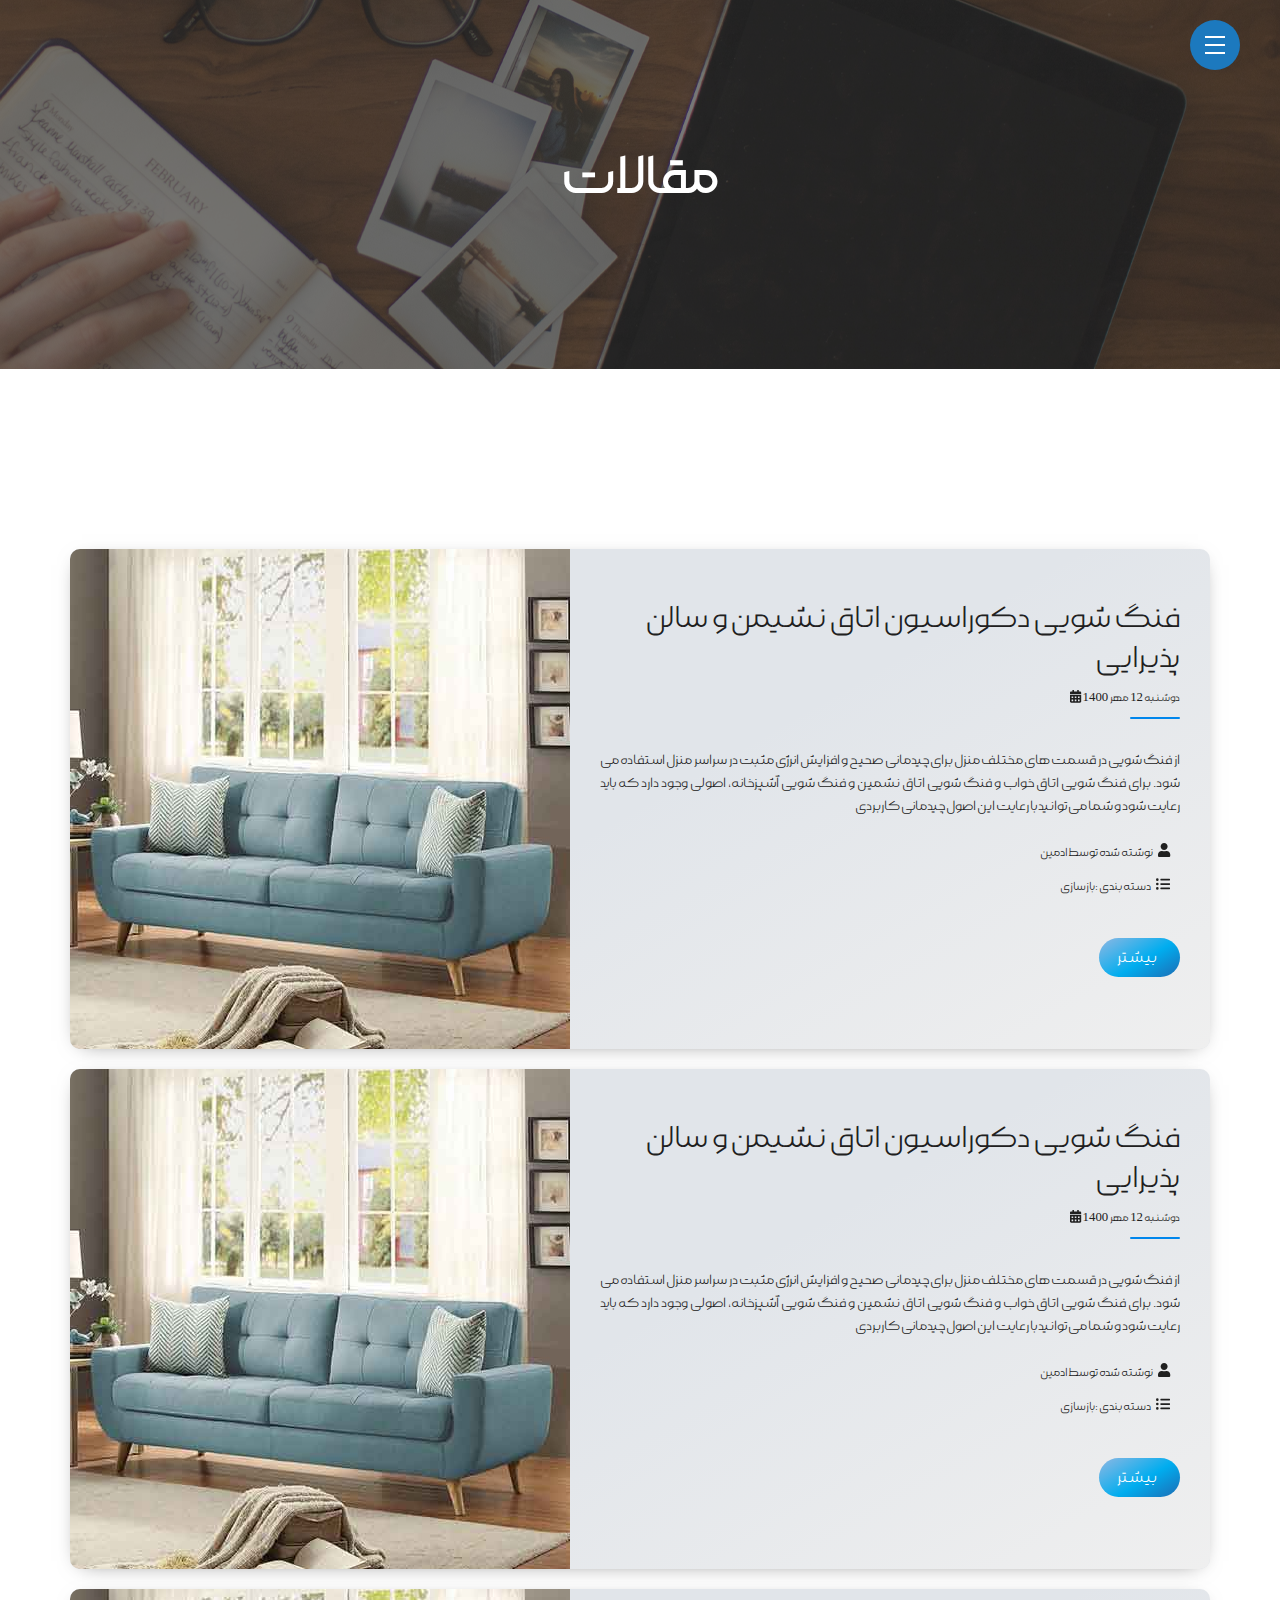
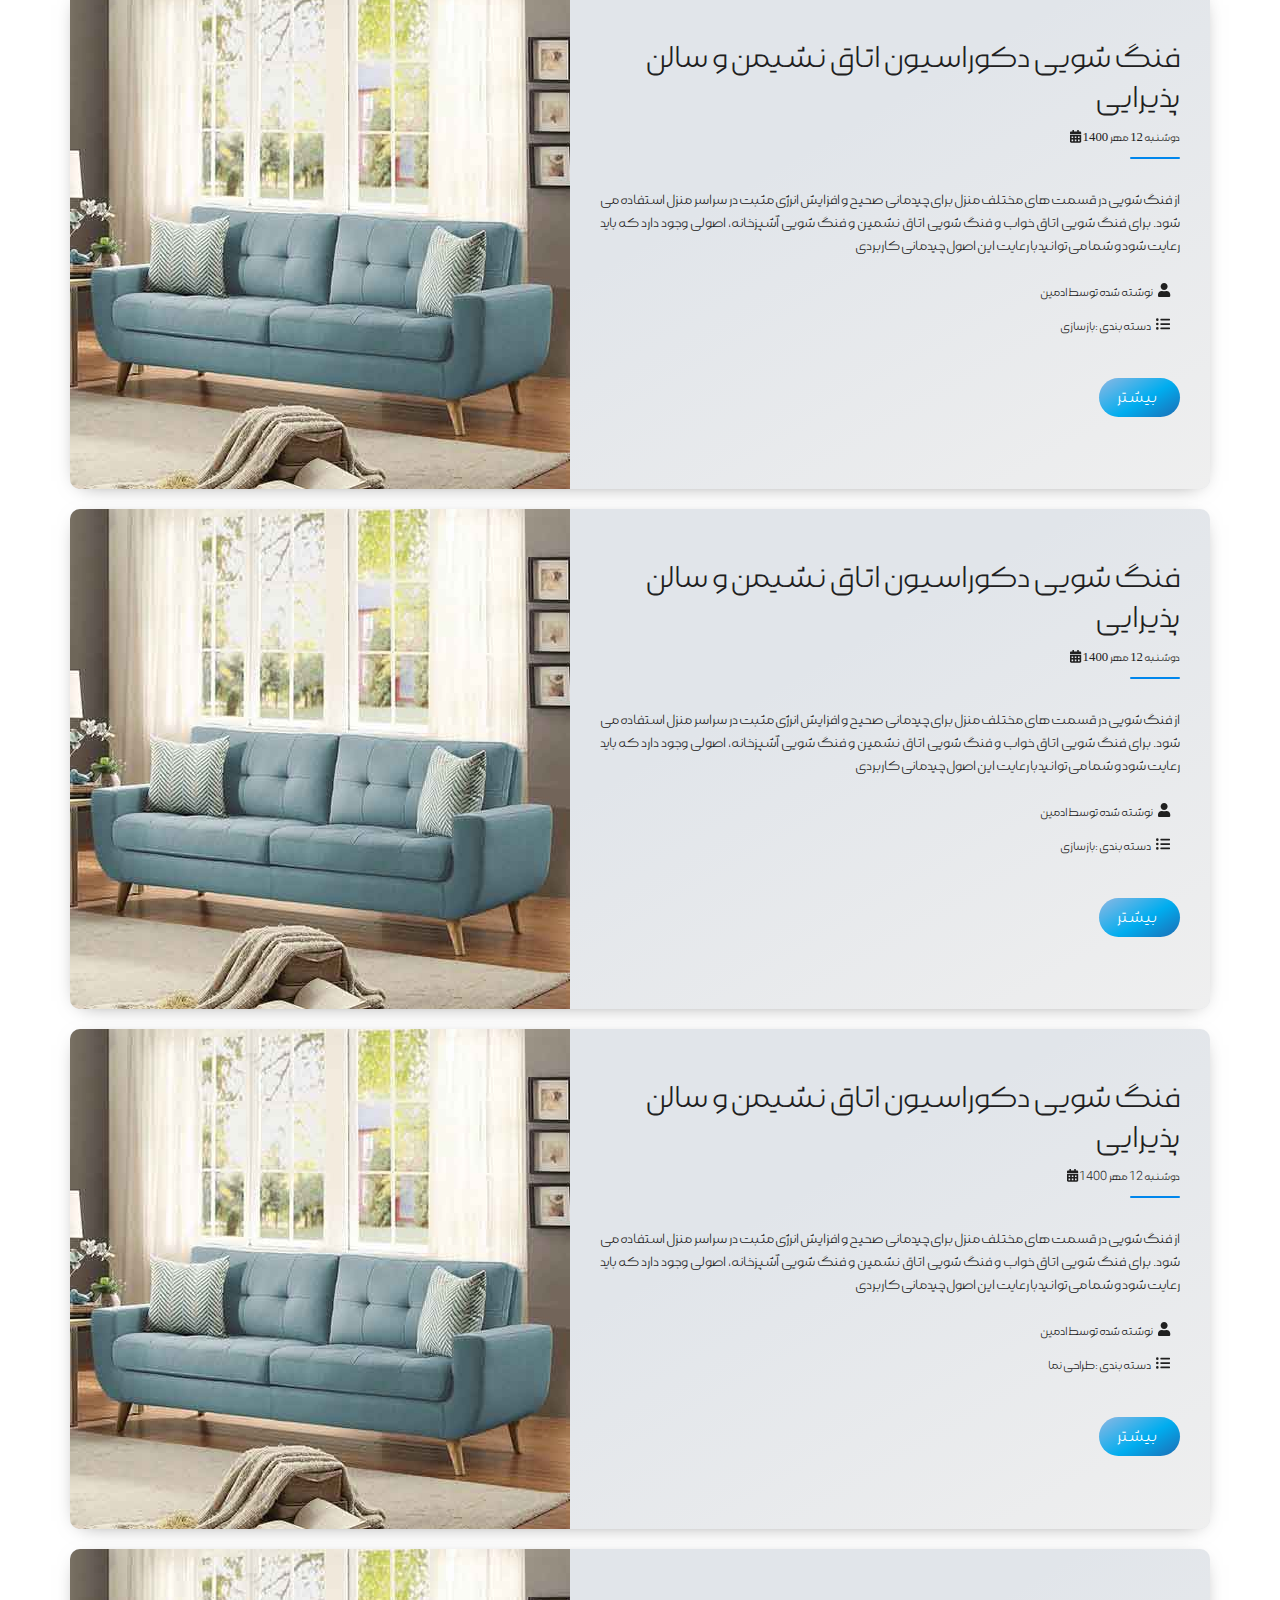
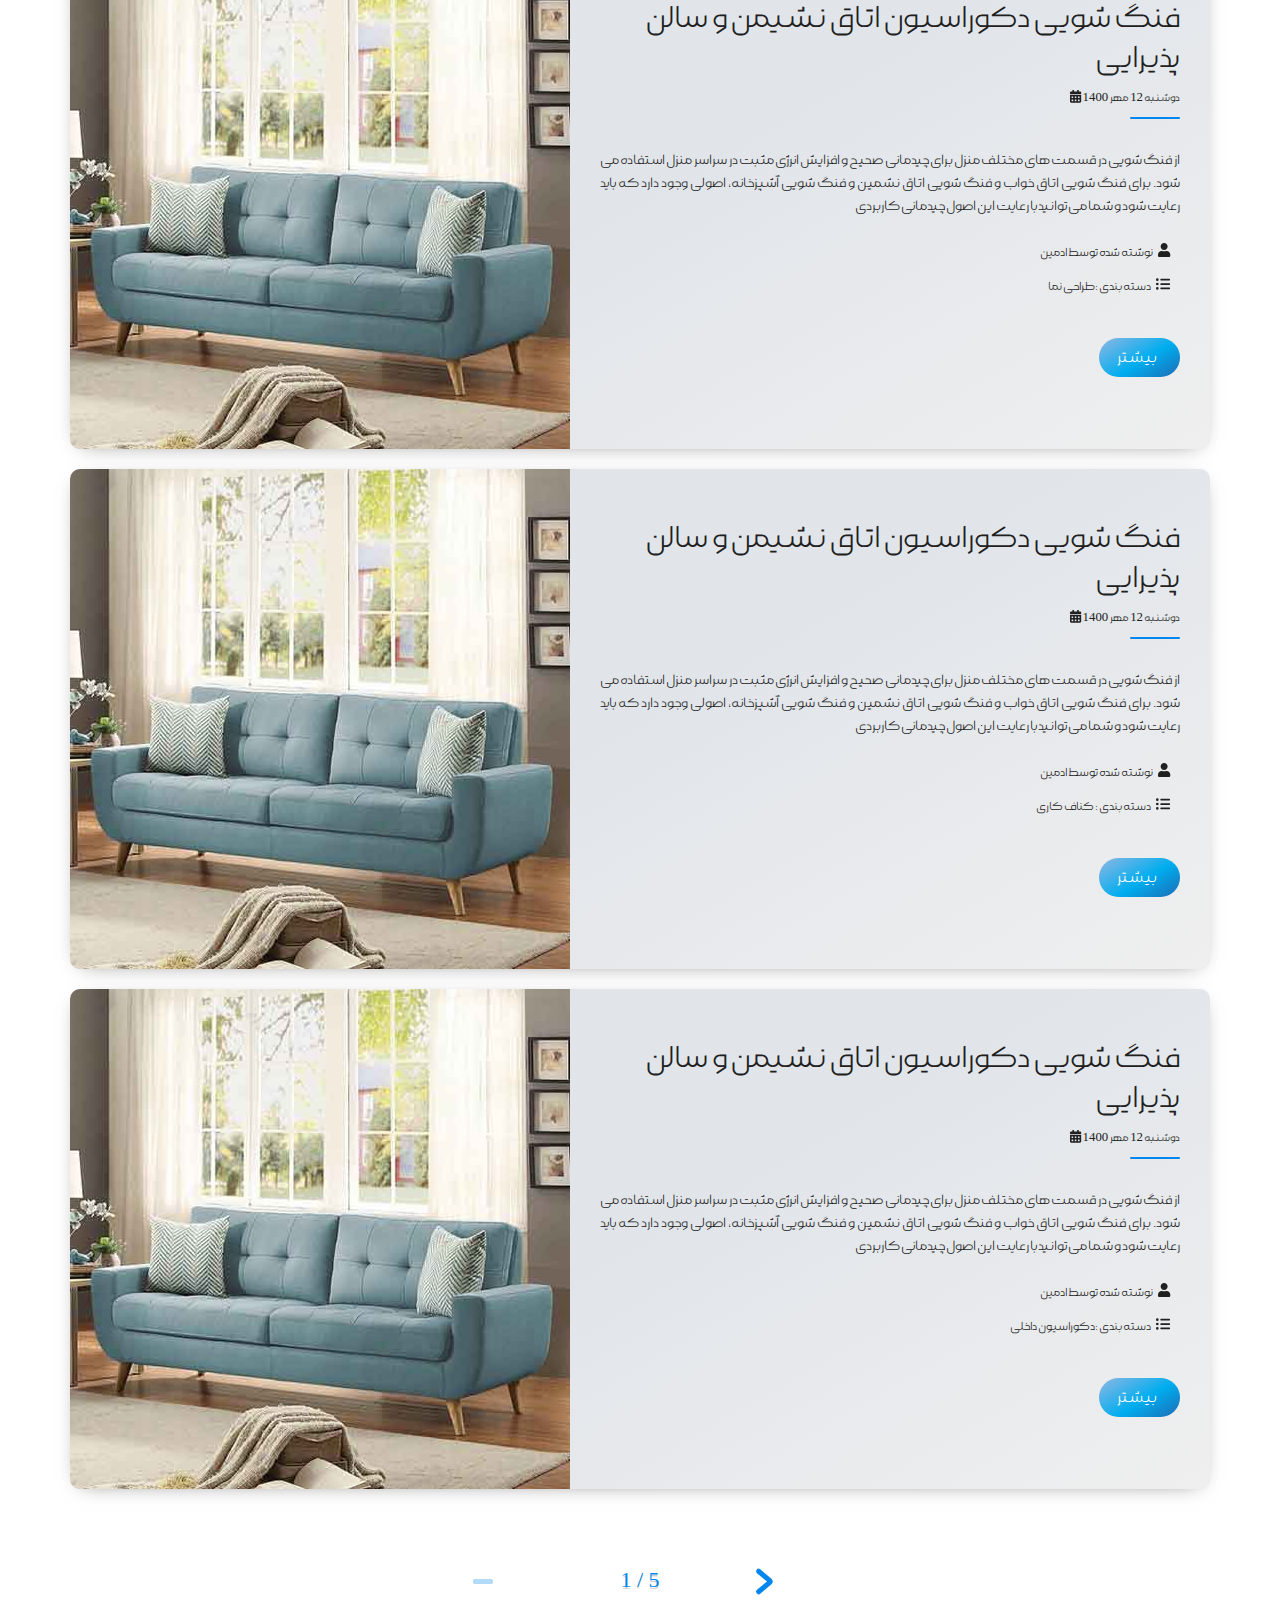
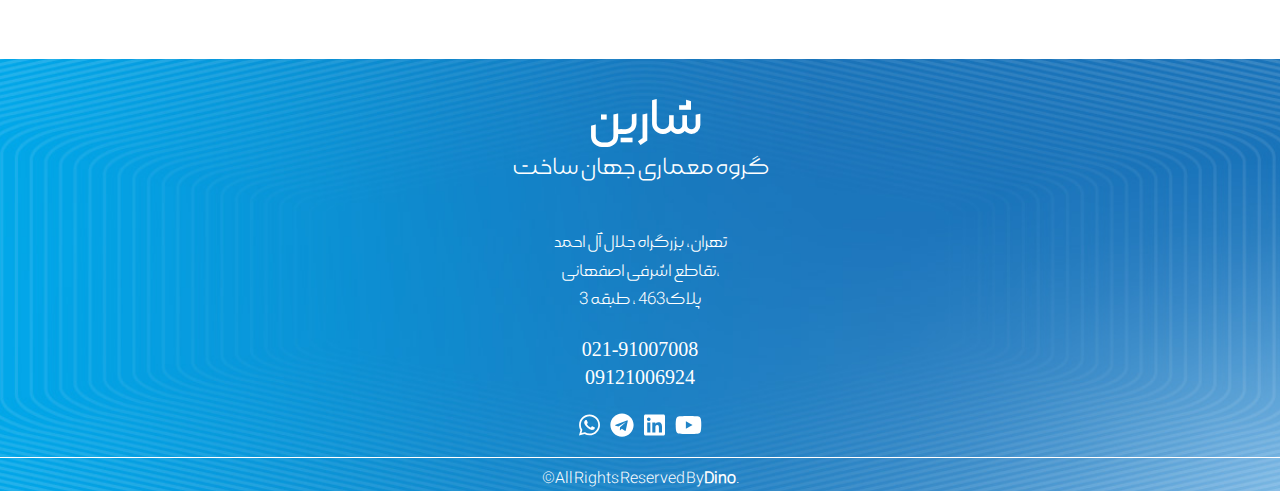
<file: pages/bloges.html>
<!DOCTYPE html>

<html>

<head>
    <meta charset="utf-8">
    <meta http-equiv="X-UA-Compatible" content="IE=edge">
    <title> مقالات /شرکت جهان ساخت شارین</title>
    <link href="../assets/imgs/index/favicon.png" rel="icon">
    <meta name="viewport" content="width=device-width, initial-scale=1">
    <link rel="stylesheet" href="../libs/fontawesome/css/fontawesome.min.css">
    <link rel="stylesheet" href="../libs/fontawesome/css/all.css">
    <link rel="stylesheet" href="../libs/css/bootstrap.min.css">
    <link rel="stylesheet" href="../libs/css/animate.css">
    <link rel="stylesheet" href="../assets/css/style.css">
    <link rel="stylesheet" href="../assets/css/nav-mac.css">
    <link rel="stylesheet" href="../assets/css/blog.css">
    <script src="../libs/wow/wow.js "></script>
    <script>
        new WOW().init();
    </script>
</head>

<body>
    <!-- header -->
    <input type="checkbox" id="active">
    <label onclick="blur_body()" for="active" class="menu-btn"><span></span></label>
    <label onclick="blur_body()" for="active" class="close"></label>
    <div id="wrapper" class="wrapper ">
        <div class="dock1">
            <div class="dock1-container">

                <li class="li-1"> <a href="../index.html"><span class="ico">صفحه اصلی</span></a> </li>
                <li class="li-2"> <a href="project.html"><span class="ico">پروژه ها</span></a></li>
                <li class="li-3"> <a href="product.html"><span class="ico">محصولات</span></a></li>
                <li class="li-4"><a href="services-all.html"> <span class="ico">خدمات</span></a></li>
                <li class="li-5"><a href="bloges.html"><span class="ico">مقالات</span></a></li>
                <li class="li-6"><a href="aboutus.html"><span class="ico">درباره ما</span></a></li>
                <li class="li-7"> <a href="contact.html"><span class="ico">تماس با ما</span></a></li>

            </div>
        </div>
        <div class="grid-container-header">
            <img src="../assets/imgs/index/Asset 33.png" alt="" width="3%%" class="random-img">
            <img src="../assets/imgs/index/Asset 33.png" alt="" width="4%" class="random-img">
            <img src="../assets/imgs/index/Asset 33.png" alt="" width="2%" class="random-img">
            <img src="../assets/imgs/index/Asset 33.png" alt="" width="3%" class="random-img">
            <img src="../assets/imgs/index/Asset 33.png" alt="" width="3%" class="random-img">
            <img src="../assets/imgs/index/Asset 33.png" alt="" width="1%%" class="random-img">
        </div>
    </div>
    <!-- /header -->
    <div id="general-container">

        <section>
            <!-- اسلایدر مقالات -->
            <div class="slider-services-page ">
                <img src="../assets/imgs/blog/Untitled-1.png" alt="">
                <p class=" wow bounceInUp " data-wow-delay="0.2s" data-wow-duration="1.5s">مقالات</p>
            </div>
            <!-- /اسلایدر مقالات -->

            <!-- blog-category -->
            <div class="card-blog1 ">
                <div class="card-blog1-header">
                    دسته بندی مقالات : </div>
                <div class="list-group1 list-group-flush1">
                    <div class="list-group2 list-group-flush2">
                        <p class="blogs-category">دکوراسیون داخلی</p>
                        <p class="blogs-category">بازسازی</p>
                        <p class="blogs-category">کناف</p>
                        <p class="blogs-category">معرفی محصولات</p>
                        <p class="blogs-category"> طراحی نما</p>
                        <p class="blogs-category">محوطه سازی</p>
                    </div>
                </div>
            </div>
            <!-- /blog category -->


            <!-- blogs -->
            <section class="blog-card">
                <div class="container py-2">

                    <!-- singleblog -->
                    <article class="postcard light blue">
                        <a class="postcard__img_link" href="#">
                            <img class="postcard__img"
                                src="../assets/imgs/blog/فنگ-شویی-دکوراسیون-اتاق-نشیمن-و-سالن-پذیرایی.jpg"
                                alt="Image Title" />
                        </a>
                        <div class="postcard__text ">
                            <h1><a href="#">فنگ شویی دکوراسیون اتاق نشیمن و سالن پذیرایی</a></h1>
                            <div class="postcard__subtitle small">
                                <time datetime="2020-05-25 12:00:00">
                                    دوشنبه <span>12</span> مهر <span>1400</span> <i
                                        class="fas fa-calendar-alt mr-2"></i>
                                </time>
                            </div>
                            <div class="postcard__bar"></div>
                            <div class="postcard__preview-txt">از فنگ شویی در قسمت های مختلف منزل برای چیدمانی صحیح و
                                افزایش انرژی مثبت در سراسر منزل استفاده می شود. برای فنگ شویی اتاق خواب و فنگ شویی اتاق
                                نشمین و فنگ شویی آشپزخانه، اصولی وجود دارد که باید رعایت شود و شما می توانید با
                                رعایت این اصول چیدمانی کاربردی</div>
                            <ul class="postcard__tagbox">
                                <li class="tag__item play blue">
                                    <a href="#"><i class="fas fa-user mr-5"></i>نوشته شده توسط ادمین</a>
                                </li>
                                <li class="tag__item play blue">
                                    <a href="#"><i class="fas fa-list-ul mr-5"></i>دسته بندی :بازسازی</a>
                                </li>
                            </ul>
                            <button class="title-read-more-blogs "> <a href="single-blog.html"> بیشتر</a></button>
                        </div>
                    </article>
                    <!-- /single-blog -->


                    <!-- singleblog -->
                    <article class="postcard light blue">
                        <a class="postcard__img_link" href="#">
                            <img class="postcard__img"
                                src="../assets/imgs/blog/فنگ-شویی-دکوراسیون-اتاق-نشیمن-و-سالن-پذیرایی.jpg"
                                alt="Image Title" />
                        </a>
                        <div class="postcard__text ">
                            <h1><a href="#">فنگ شویی دکوراسیون اتاق نشیمن و سالن پذیرایی</a></h1>
                            <div class="postcard__subtitle small">
                                <time datetime="2020-05-25 12:00:00">
                                    دوشنبه <span>12</span> مهر <span>1400</span> <i
                                        class="fas fa-calendar-alt mr-2"></i>
                                </time>
                            </div>
                            <div class="postcard__bar"></div>
                            <div class="postcard__preview-txt">از فنگ شویی در قسمت های مختلف منزل برای چیدمانی صحیح و
                                افزایش انرژی مثبت در سراسر منزل استفاده می شود. برای فنگ شویی اتاق خواب و فنگ شویی اتاق
                                نشمین و فنگ شویی آشپزخانه، اصولی وجود دارد که باید رعایت شود و شما می توانید با
                                رعایت این اصول چیدمانی کاربردی</div>
                            <ul class="postcard__tagbox">
                                <li class="tag__item play blue">
                                    <a href="#"><i class="fas fa-user mr-5"></i>نوشته شده توسط ادمین</a>
                                </li>
                                <li class="tag__item play blue">
                                    <a href="#"><i class="fas fa-list-ul mr-5"></i>دسته بندی :بازسازی</a>
                                </li>
                            </ul>
                            <button class="title-read-more-blogs "> <a href="single-blog.html"> بیشتر</a></button>
                        </div>
                    </article>
                    <!-- /songle-blog -->

                    <!-- singleblog -->
                    <article class="postcard light blue">
                        <a class="postcard__img_link" href="#">
                            <img class="postcard__img"
                                src="../assets/imgs/blog/فنگ-شویی-دکوراسیون-اتاق-نشیمن-و-سالن-پذیرایی.jpg"
                                alt="Image Title" />
                        </a>
                        <div class="postcard__text ">
                            <h1><a href="#">فنگ شویی دکوراسیون اتاق نشیمن و سالن پذیرایی</a></h1>
                            <div class="postcard__subtitle small">
                                <time datetime="2020-05-25 12:00:00">
                                    دوشنبه <span>12</span> مهر <span>1400</span> <i
                                        class="fas fa-calendar-alt mr-2"></i>
                                </time>
                            </div>
                            <div class="postcard__bar"></div>
                            <div class="postcard__preview-txt">از فنگ شویی در قسمت های مختلف منزل برای چیدمانی صحیح و
                                افزایش انرژی مثبت در سراسر منزل استفاده می شود. برای فنگ شویی اتاق خواب و فنگ شویی اتاق
                                نشمین و فنگ شویی آشپزخانه، اصولی وجود دارد که باید رعایت شود و شما می توانید با
                                رعایت این اصول چیدمانی کاربردی</div>
                            <ul class="postcard__tagbox">
                                <li class="tag__item play blue">
                                    <a href="#"><i class="fas fa-user mr-5"></i>نوشته شده توسط ادمین</a>
                                </li>
                                <li class="tag__item play blue">
                                    <a href="#"><i class="fas fa-list-ul mr-5"></i>دسته بندی :بازسازی</a>
                                </li>
                            </ul>
                            <button class="title-read-more-blogs "> <a href="single-blog.html"> بیشتر</a></button>
                        </div>
                    </article>
                    <!-- /single-blog -->

                    <!-- singleblog -->
                    <article class="postcard light blue">
                        <a class="postcard__img_link" href="#">
                            <img class="postcard__img"
                                src="../assets/imgs/blog/فنگ-شویی-دکوراسیون-اتاق-نشیمن-و-سالن-پذیرایی.jpg"
                                alt="Image Title" />
                        </a>
                        <div class="postcard__text ">
                            <h1><a href="#">فنگ شویی دکوراسیون اتاق نشیمن و سالن پذیرایی</a></h1>
                            <div class="postcard__subtitle small">
                                <time datetime="2020-05-25 12:00:00">
                                    دوشنبه <span>12</span> مهر <span>1400</span> <i
                                        class="fas fa-calendar-alt mr-2"></i>
                                </time>
                            </div>
                            <div class="postcard__bar"></div>
                            <div class="postcard__preview-txt">از فنگ شویی در قسمت های مختلف منزل برای چیدمانی صحیح و
                                افزایش انرژی مثبت در سراسر منزل استفاده می شود. برای فنگ شویی اتاق خواب و فنگ شویی اتاق
                                نشمین و فنگ شویی آشپزخانه، اصولی وجود دارد که باید رعایت شود و شما می توانید با
                                رعایت این اصول چیدمانی کاربردی</div>
                            <ul class="postcard__tagbox">
                                <li class="tag__item play blue">
                                    <a href="#"><i class="fas fa-user mr-5"></i>نوشته شده توسط ادمین</a>
                                </li>
                                <li class="tag__item play blue">
                                    <a href="#"><i class="fas fa-list-ul mr-5"></i>دسته بندی :بازسازی</a>
                                </li>
                            </ul>
                            <button class="title-read-more-blogs "> <a href="single-blog.html"> بیشتر</a></button>
                        </div>
                    </article>
                    <!-- /single-blog -->

                    <!-- singleblog -->
                    <article class="postcard light blue">
                        <a class="postcard__img_link" href="#">
                            <img class="postcard__img"
                                src="../assets/imgs/blog/فنگ-شویی-دکوراسیون-اتاق-نشیمن-و-سالن-پذیرایی.jpg"
                                alt="Image Title" />
                        </a>
                        <div class="postcard__text ">
                            <h1><a href="#">فنگ شویی دکوراسیون اتاق نشیمن و سالن پذیرایی</a></h1>
                            <div class="postcard__subtitle small">
                                <time datetime="2020-05-25 12:00:00">
                                    دوشنبه 12 مهر 1400 <i class="fas fa-calendar-alt mr-2"></i>
                                </time>
                            </div>
                            <div class="postcard__bar"></div>
                            <div class="postcard__preview-txt">از فنگ شویی در قسمت های مختلف منزل برای چیدمانی صحیح و
                                افزایش انرژی مثبت در سراسر منزل استفاده می شود. برای فنگ شویی اتاق خواب و فنگ شویی اتاق
                                نشمین و فنگ شویی آشپزخانه، اصولی وجود دارد که باید رعایت شود و شما می توانید با
                                رعایت این اصول چیدمانی کاربردی</div>
                            <ul class="postcard__tagbox">
                                <li class="tag__item play blue">
                                    <a href="#"><i class="fas fa-user mr-5"></i>نوشته شده توسط ادمین</a>
                                </li>
                                <li class="tag__item play blue">
                                    <a href="#"><i class="fas fa-list-ul mr-5"></i>دسته بندی :طراحی نما</a>
                                </li>
                            </ul>
                            <button class="title-read-more-blogs "> <a href="single-blog.html"> بیشتر</a></button>
                        </div>
                    </article>
                    <!-- /single-blog -->

                    <!-- singleblog -->
                    <article class="postcard light blue">
                        <a class="postcard__img_link" href="#">
                            <img class="postcard__img"
                                src="../assets/imgs/blog/فنگ-شویی-دکوراسیون-اتاق-نشیمن-و-سالن-پذیرایی.jpg"
                                alt="Image Title" />
                        </a>
                        <div class="postcard__text ">
                            <h1><a href="#">فنگ شویی دکوراسیون اتاق نشیمن و سالن پذیرایی</a></h1>
                            <div class="postcard__subtitle small">
                                <time datetime="2020-05-25 12:00:00">
                                    دوشنبه <span>12</span> مهر <span>1400</span> <i
                                        class="fas fa-calendar-alt mr-2"></i>
                                </time>
                            </div>
                            <div class="postcard__bar"></div>
                            <div class="postcard__preview-txt">از فنگ شویی در قسمت های مختلف منزل برای چیدمانی صحیح و
                                افزایش انرژی مثبت در سراسر منزل استفاده می شود. برای فنگ شویی اتاق خواب و فنگ شویی اتاق
                                نشمین و فنگ شویی آشپزخانه، اصولی وجود دارد که باید رعایت شود و شما می توانید با
                                رعایت این اصول چیدمانی کاربردی</div>
                            <ul class="postcard__tagbox">
                                <li class="tag__item play blue">
                                    <a href="#"><i class="fas fa-user mr-5"></i>نوشته شده توسط ادمین</a>
                                </li>
                                <li class="tag__item play blue">
                                    <a href="#"><i class="fas fa-list-ul mr-5"></i>دسته بندی :طراحی نما</a>
                                </li>
                            </ul>
                            <button class="title-read-more-blogs "> <a href="single-blog.html"> بیشتر</a></button>
                        </div>
                    </article>
                    <!-- /single-blog -->

                    <!-- singleblog -->
                    <article class="postcard light blue">
                        <a class="postcard__img_link" href="#">
                            <img class="postcard__img"
                                src="../assets/imgs/blog/فنگ-شویی-دکوراسیون-اتاق-نشیمن-و-سالن-پذیرایی.jpg"
                                alt="Image Title" />
                        </a>
                        <div class="postcard__text ">
                            <h1><a href="#">فنگ شویی دکوراسیون اتاق نشیمن و سالن پذیرایی</a></h1>
                            <div class="postcard__subtitle small">
                                <time datetime="2020-05-25 12:00:00">
                                    دوشنبه <span>12</span> مهر <span>1400</span> <i
                                        class="fas fa-calendar-alt mr-2"></i>
                                </time>
                            </div>
                            <div class="postcard__bar"></div>
                            <div class="postcard__preview-txt">از فنگ شویی در قسمت های مختلف منزل برای چیدمانی صحیح و
                                افزایش انرژی مثبت در سراسر منزل استفاده می شود. برای فنگ شویی اتاق خواب و فنگ شویی اتاق
                                نشمین و فنگ شویی آشپزخانه، اصولی وجود دارد که باید رعایت شود و شما می توانید با
                                رعایت این اصول چیدمانی کاربردی</div>
                            <ul class="postcard__tagbox">
                                <li class="tag__item play blue">
                                    <a href="#"><i class="fas fa-user mr-5"></i>نوشته شده توسط ادمین</a>
                                </li>
                                <li class="tag__item play blue">
                                    <a href="#"><i class="fas fa-list-ul mr-5"></i>دسته بندی : کناف کاری</a>
                                </li>
                            </ul>
                            <button class="title-read-more-blogs "> <a href="single-blog.html"> بیشتر</a></button>
                        </div>
                    </article>
                    <!-- /single-blog -->

                    <!-- singleblog -->
                    <article class="postcard light blue">
                        <a class="postcard__img_link" href="#">
                            <img class="postcard__img"
                                src="../assets/imgs/blog/فنگ-شویی-دکوراسیون-اتاق-نشیمن-و-سالن-پذیرایی.jpg"
                                alt="Image Title" />
                        </a>
                        <div class="postcard__text ">
                            <h1><a href="#">فنگ شویی دکوراسیون اتاق نشیمن و سالن پذیرایی</a></h1>
                            <div class="postcard__subtitle small">
                                <time datetime="2020-05-25 12:00:00">
                                    دوشنبه <span>12</span> مهر <span>1400</span> <i
                                        class="fas fa-calendar-alt mr-2"></i>
                                </time>
                            </div>
                            <div class="postcard__bar"></div>
                            <div class="postcard__preview-txt">از فنگ شویی در قسمت های مختلف منزل برای چیدمانی صحیح و
                                افزایش انرژی مثبت در سراسر منزل استفاده می شود. برای فنگ شویی اتاق خواب و فنگ شویی اتاق
                                نشمین و فنگ شویی آشپزخانه، اصولی وجود دارد که باید رعایت شود و شما می توانید با
                                رعایت این اصول چیدمانی کاربردی</div>
                            <ul class="postcard__tagbox">
                                <li class="tag__item play blue">
                                    <a href="#"><i class="fas fa-user mr-5"></i>نوشته شده توسط ادمین</a>
                                </li>
                                <li class="tag__item play blue">
                                    <a href="#"><i class="fas fa-list-ul mr-5"></i>دسته بندی :دکوراسیون داخلی</a>
                                </li>
                            </ul>
                            <button class="title-read-more-blogs "> <a href="single-blog.html"> بیشتر</a></button>
                        </div>
                    </article>
                    <!-- /single-blog -->

                    <!-- pagination -->
                    <div class="counter"></div>
                    <button class="paginate left"><i></i><i></i></button>
                    <button class="paginate right"><i></i><i></i></button>
                    <!--/pagination -->
                </div>
            </section>

            <!-- /blogs -->

            <!-- footer -->
            <footer>
                <section id="footer-main-page">
                    <div class=" text-center ">
                        <div></div>
                        <p class="footer-title ">شارین</p>
                        <p class="footer-content ">گروه معماری جهان ساخت</p>
                    </div>
                    <div class=" footer-info row container-fluid ">
                        <p class="footer-num col-lg-6  col-sm-10 col-md-10 ">
                            تهران، بزرگراه جلال آل احمد <br> تقاطع اشرفی اصفهانی، <br> پلاک<small
                                class="footer-num-main-farsi">463</small> ، طبقه <small
                                class="footer-num-main-farsi">3</small></p>
                        <p class="footer-address col-lg-6  col-sm-10 col-md-10">021-91007008 <br>09121006924</p>
                    </div>
                    <div class="text-center social-media-footer ">
                        <a href="# " class="fab fa-whatsapp "></a>
                        <a href="# " class="fab fa-telegram "></a>
                        <a href="# " class="fab fa-linkedin "></a>
                        <a href="# " class="fab fa-youtube "></a>
                    </div>
                    <div class=" text-center ">
                        <div class="copyright ">
                            &copy;All Rights Reserved By<strong>Dino</strong>.
                        </div>
                    </div>
                </section>
            </footer>
            <!-- /footer -->
        </section>
    </div>
    <script src="../assets/js/mac-nav.js"></script>
    <script src="../assets/js/app.js"></script>
    <script src="../libs/js/bootstrap.min.js"></script>
    <script src="../libs/js/jquery-1.11.1.min.js "></script>
    <script src="../libs/fontawesome/js/all.js"></script>
    <script src="../assets/js/next-prev-blog.js"></script>

</body>

</html>
</file>
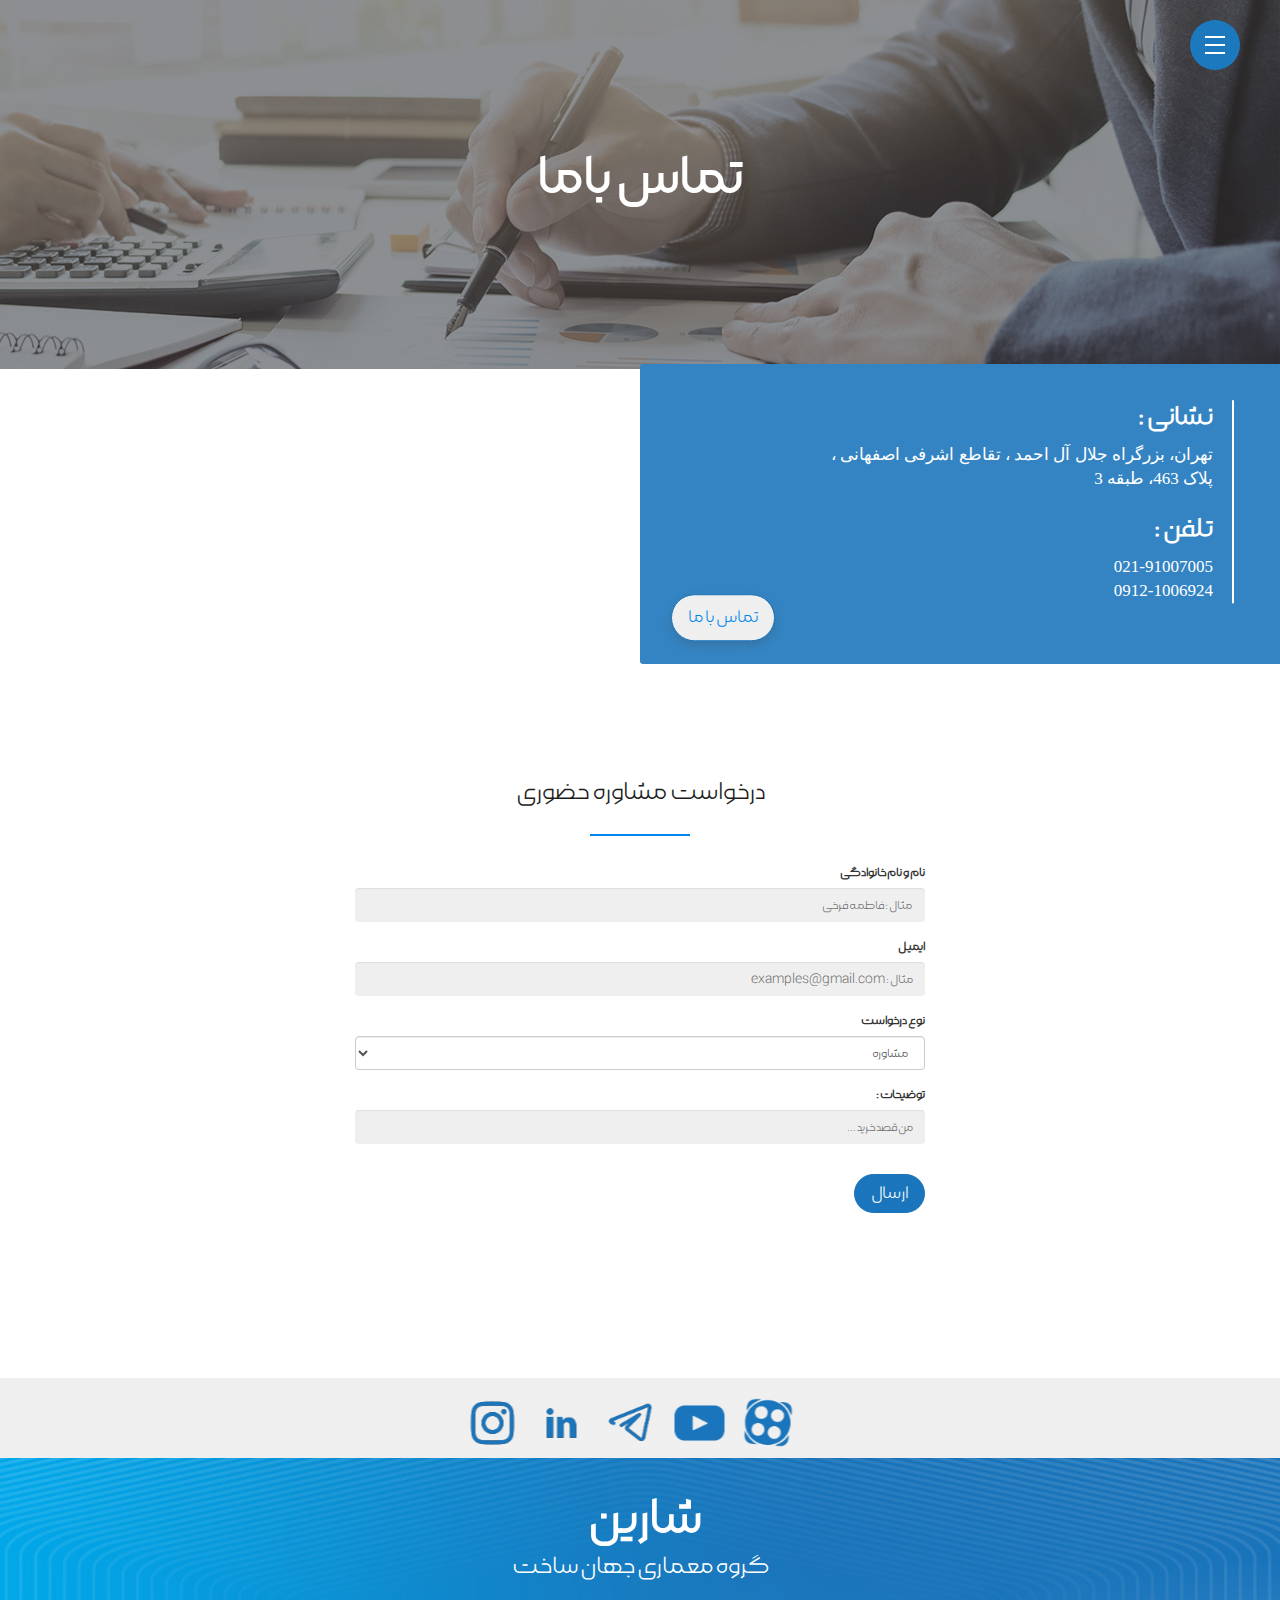
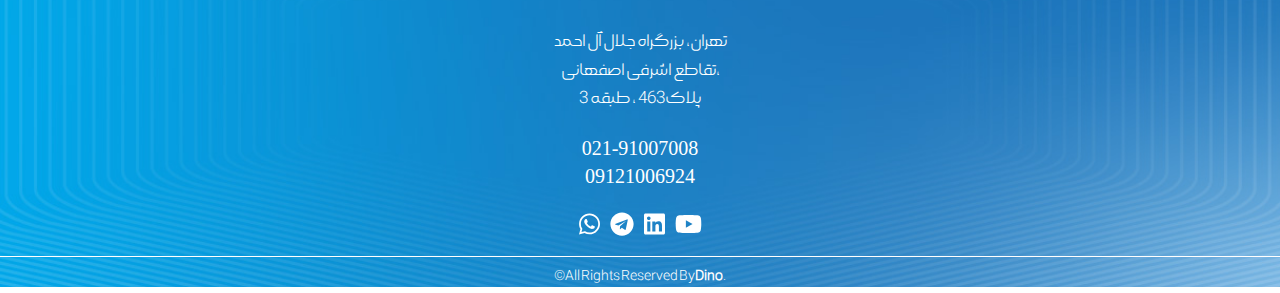
<file: pages/contact.html>
<!DOCTYPE html>

<html>

<head>
    <meta charset="utf-8">
    <meta http-equiv="X-UA-Compatible" content="IE=edge">
    <meta name="viewport" content="width=device-width, user-scalable=no">
    <title> تماس با ما/شرکت جهان ساخت شارین</title>
    <link href="../assets/imgs/index/favicon.png" rel="icon">
    <link rel="stylesheet" href="../libs/fontawesome/css/fontawesome.min.css">
    <link rel="stylesheet" href="../libs/fontawesome/css/all.css">
    <link rel="stylesheet" href="../libs/css/bootstrap.min.css">
    <link rel="stylesheet" href="../libs/css/animate.css">
    <link rel="stylesheet" href="../assets/css/nav-mac.css">
    <link rel="stylesheet" href="../assets/css/style.css">
    <script src="../libs/wow/wow.js "></script>
    <script>
        new WOW().init();
    </script>

</head>

<body>
    <!-- header -->
    <input type="checkbox" id="active">
    <label onclick="blur_body()" for="active" class="menu-btn"><span></span></label>
    <label onclick="blur_body()" for="active" class="close"></label>
    <div id="wrapper" class="wrapper ">
        <div class="dock1">
            <div class="dock1-container">

                <li class="li-1"> <a href="../index.html"><span class="ico">صفحه اصلی</span></a> </li>
                <li class="li-2"> <a href="project.html"><span class="ico">پروژه ها</span></a></li>
                <li class="li-3"> <a href="product.html"><span class="ico">محصولات</span></a></li>
                <li class="li-4"><a href="services-all.html"> <span class="ico">خدمات</span></a></li>
                <li class="li-5"><a href="bloges.html"><span class="ico">مقالات</span></a></li>
                <li class="li-6"><a href="aboutus.html"><span class="ico">درباره ما</span></a></li>
                <li class="li-7"> <a href="contact.html"><span class="ico">تماس با ما</span></a></li>

            </div>
        </div>
        <div class="grid-container-header">
            <img src="../assets/imgs/index/Asset 33.png" alt="" width="3%%" class="random-img">
            <img src="../assets/imgs/index/Asset 33.png" alt="" width="4%" class="random-img">
            <img src="../assets/imgs/index/Asset 33.png" alt="" width="2%" class="random-img">
            <img src="../assets/imgs/index/Asset 33.png" alt="" width="3%" class="random-img">
            <img src="../assets/imgs/index/Asset 33.png" alt="" width="3%" class="random-img">
            <img src="../assets/imgs/index/Asset 33.png" alt="" width="1%%" class="random-img">
        </div>

    </div>
    <!-- /header -->
    <div id="general-container">
        <section class="info-contact">
            <!-- slider-up -->
            <div class="slider-services-page ">
                <img src="../assets/imgs/خدمات-ما(1).jpg" alt="">
                <p class=" wow bounceInUp " data-wow-delay="0.2s" data-wow-duration="1.5s">تماس باما</p>
            </div>
            <!-- /end slider-up -->

            <!-- adress-info -->
            <div class="row">
                <div class="col-lg-6 col-sm-12 col-xs-12 col-md-12 adress-contact">
                    <div class="info-box">
                        <div>
                            <h3> نشانی : </h3>
                            <p> تهران، بزرگراه جلال آل احمد ، تقاطع اشرفی اصفهانی ، <br>پلاک 463، طبقه 3</p>
                        </div>
                        <div id="info">
                            <h3> تلفن : </h3>
                            <p>021-91007005 <br> 0912-1006924 </p>
                        </div>
                        <button> <a href="https://sharinarc.com/tel:09121006924"> تماس با ما</a></button>
                    </div>
                </div>
                <!-- /end adress info -->

                <!-- google map -->
                <div class="col-lg-6 col-sm-12 col-xs-12 col-md-12 map">
                    <iframe class="contact-us-map-in" tabindex="0"
                        src="https://www.google.com/maps/embed?pb=!1m18!1m12!1m3!1d9161.228082733549!2d51.33376230119634!3d35.72663044868014!2m3!1f0!2f0!3f0!3m2!1i1024!2i768!4f13.1!3m3!1m2!1s0x3f8dfd014bcf7b67%3A0xc0e91d055d61d5ba!2z2LTYsdqp2Kog2KzZh9in2YYg2LPYp9iu2Kog2LTYp9ix24zZhg!5e0!3m2!1sen!2s!4v1605964745932!5m2!1sen!2s"
                        width="100%" height="300px" frameborder="0" allowfullscreen="allowfullscreen"
                        aria-hidden="false"></iframe>
                </div>
                <!-- end google map -->
            </div>
        </section>
        <!-- فرم درخواست -->
        <section class="request-form">
            <div class="form-title">
                <p>
                    درخواست مشاوره حضوری
                </p>
            </div>
            <div class="form container" id=" contact">
                <form>
                    <div class="form-group">
                        <label for="Name"> نام و نام خانوادگی</label>
                        <input type="name" class="form-control" id="Name" placeholder=" مثال : فاطمه فرخی">
                    </div>
                    <div class="form-group">
                        <label for="Email1">ایمیل</label>
                        <input type="email" class="form-control" id="Email1" placeholder="مثال : examples@gmail.com">
                    </div>
                    <div class="form-group">
                        <label for="Inputselect">نوع درخواست </label>
                        <select class="form-control">
                            <option>مشاوره</option>
                            <option>خرید </option>
                            <option>مشکلات</option>
                        </select>
                    </div>
                    <div class="form-group">
                        <label for="Name">توضیحات :</label>
                        <input type="name" class="form-control" id="explain" placeholder="من قصد خرید ...">
                        <button type="submit" class="">ارسال</button>
                    </div>
                </form>
            </div>
        </section>
        <!-- /فرم درخواست -->

        <!-- socialmedia-section -->
        <div class="text-center social-media-contact container-fluid ">
            <div class="dock">
                <div class="dock-container">
                    <li class="li-1">
                        <img src="../assets/imgs/mac/2-5335781_camera_instagram_social-media_instagram-logo_icon.png"
                            alt="" srcset="" class="ico">
                    </li>
                    <li class="li-2">
                        <img src="../assets/imgs/mac/2-216394_linkedin_social_icon.png" alt="" srcset="" class="ico">
                    </li>
                    <li class="li-3">
                        <img src="../assets/imgs/mac/2-5340247_chat_media_network_social_telegram_icon.png" alt=""
                            srcset="" class="ico">
                    </li>
                    <li class="li-4">

                        <img src="../assets/imgs/mac/Mask Group 13.png" alt="" srcset="" class="ico">
                    </li>
                    <li class="li-5">

                        <img src="../assets/imgs/mac/Mask Group 14.png" alt="" srcset="" class="ico">
                    </li>
                </div>
            </div>
        </div>
        <!-- /socialmedia section -->

        <!-- footer -->
        <footer>
            <section id="footer-main-page">
                <div class=" text-center ">
                    <div></div>
                    <p class="footer-title ">شارین</p>
                    <p class="footer-content ">گروه معماری جهان ساخت</p>
                </div>
                <div class=" footer-info row container-fluid ">
                    <p class="footer-num col-lg-6  col-sm-10 col-md-10 ">
                        تهران، بزرگراه جلال آل احمد <br> تقاطع اشرفی اصفهانی، <br> پلاک<small
                            class="footer-num-main-farsi">463</small> ، طبقه <small
                            class="footer-num-main-farsi">3</small></p>
                    <p class="footer-address col-lg-6  col-sm-10 col-md-10">021-91007008 <br>09121006924</p>
                </div>
                <div class="text-center social-media-footer ">
                    <a href="# " class="fab fa-whatsapp "></a>
                    <a href="# " class="fab fa-telegram "></a>
                    <a href="# " class="fab fa-linkedin "></a>
                    <a href="# " class="fab fa-youtube "></a>
                </div>
                <div class=" text-center ">
                    <div class="copyright ">
                        &copy;All Rights Reserved By<strong>Dino</strong>.
                    </div>
                </div>
            </section>
        </footer>
        <!-- /footer -->
    </div>
    <script src="../assets/js/mac-nav.js"></script>
    <script src="../assets/js/app.js"></script>
    <script src="../libs/js/bootstrap.min.js"></script>
    <script src="../libs/js/jquery-1.11.1.min.js "></script>
    <script src="../libs/fontawesome/js/all.js"></script>
    <script src="../assets/js/next-prev-blog.js"></script>
    <script src="../libs/counterup/counterup.min.js"></script>
</body>

</html>
</file>
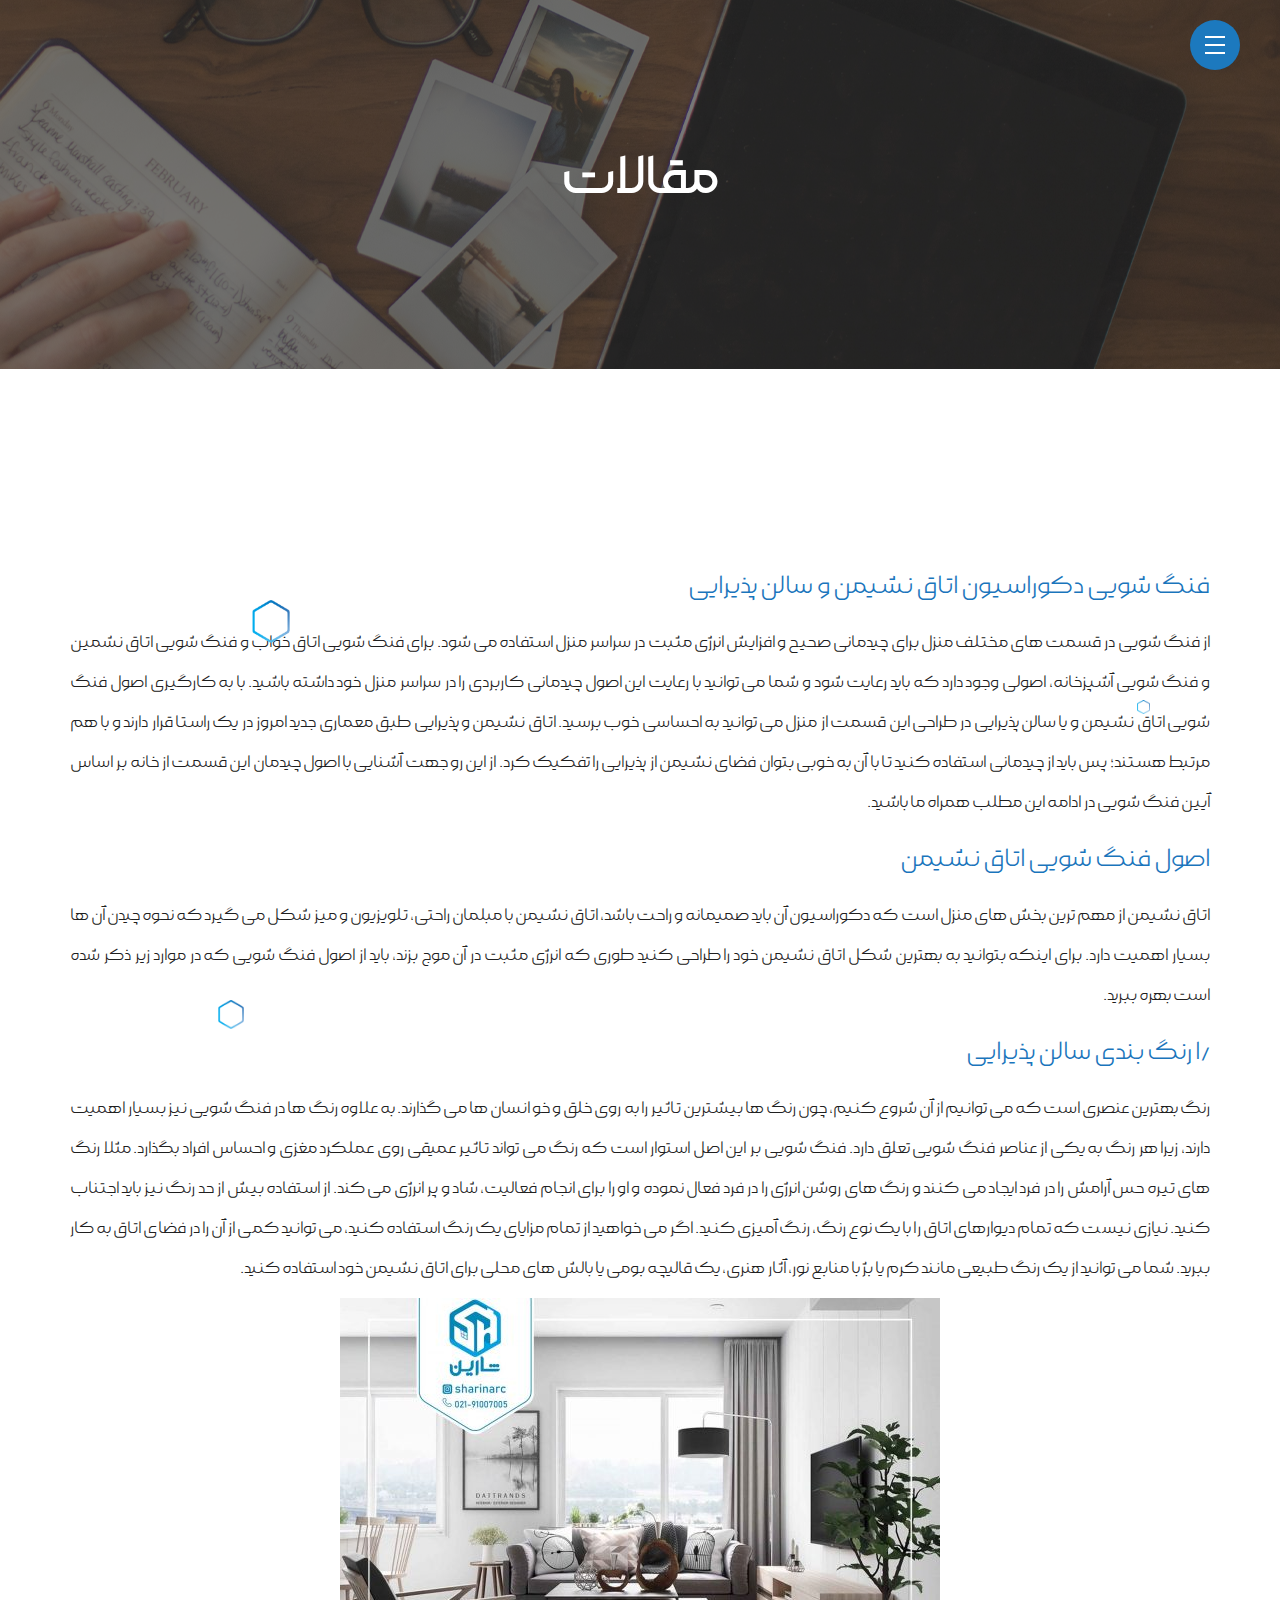
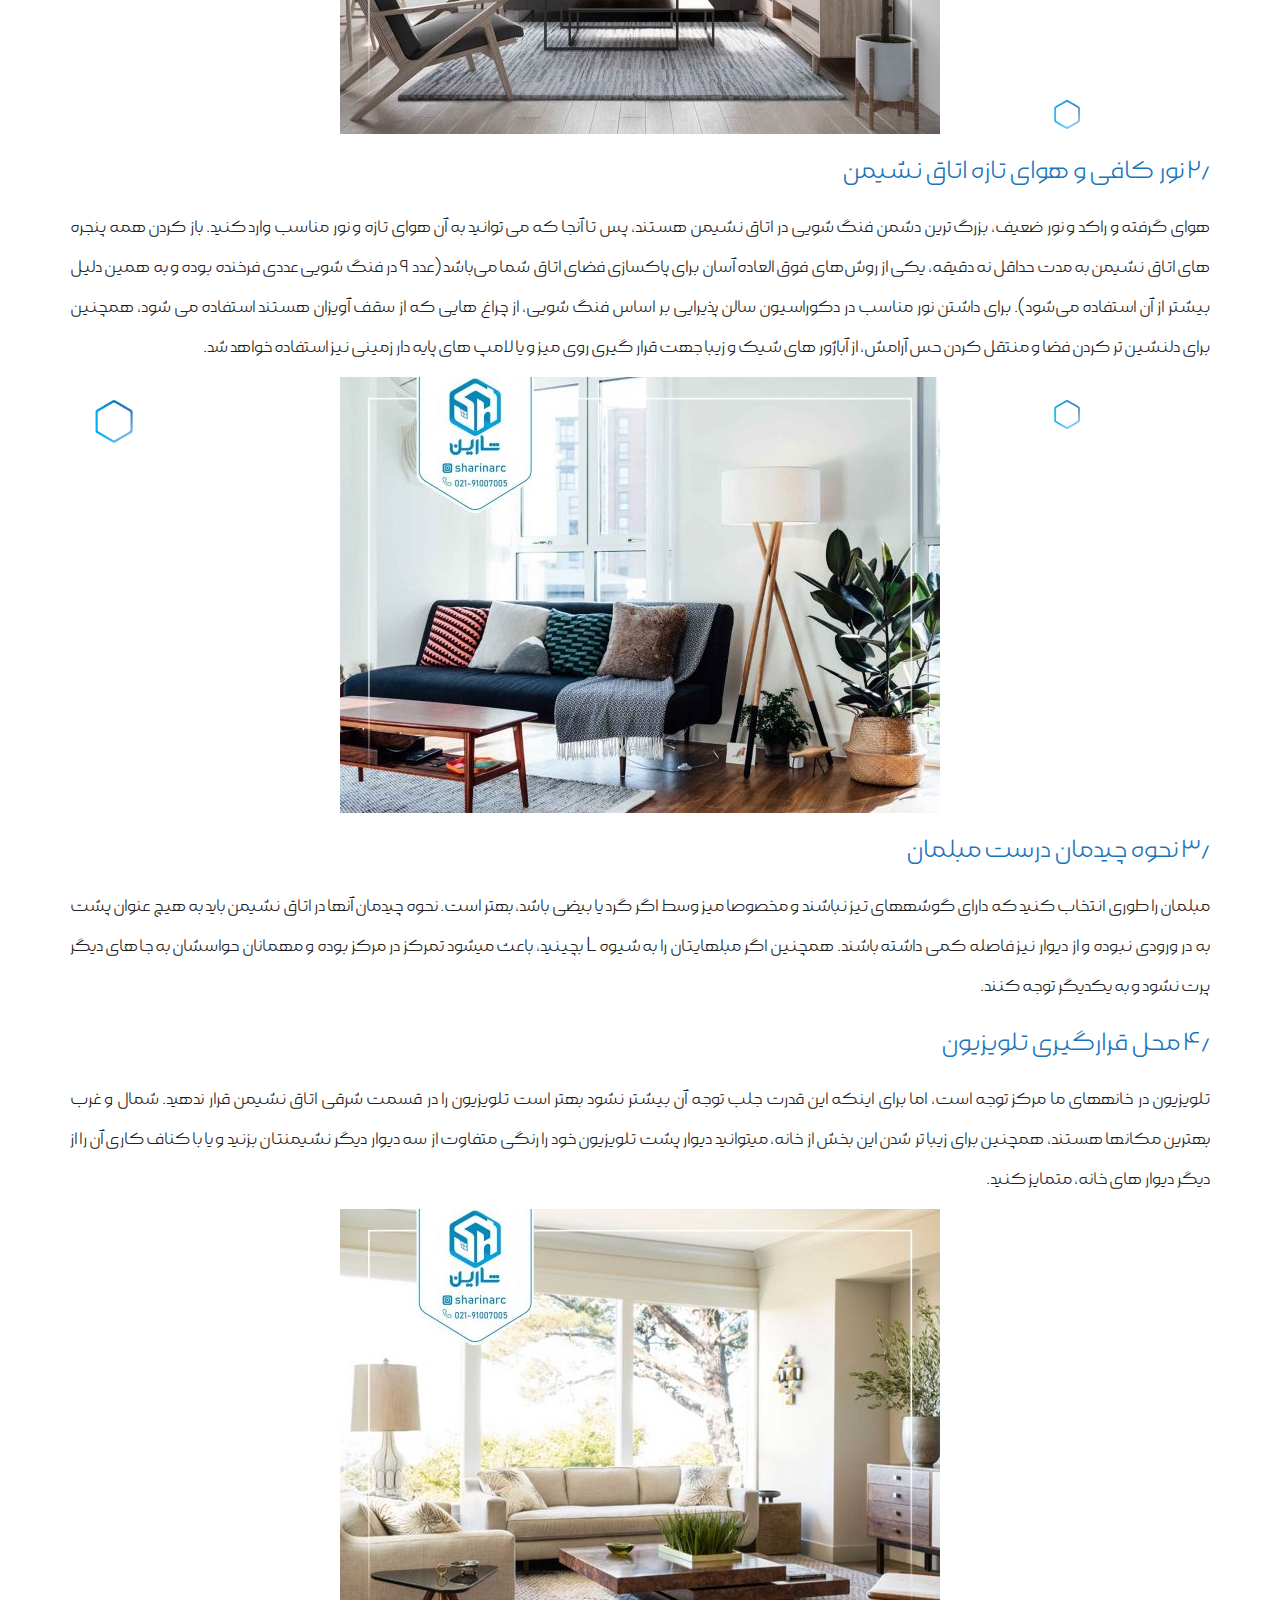
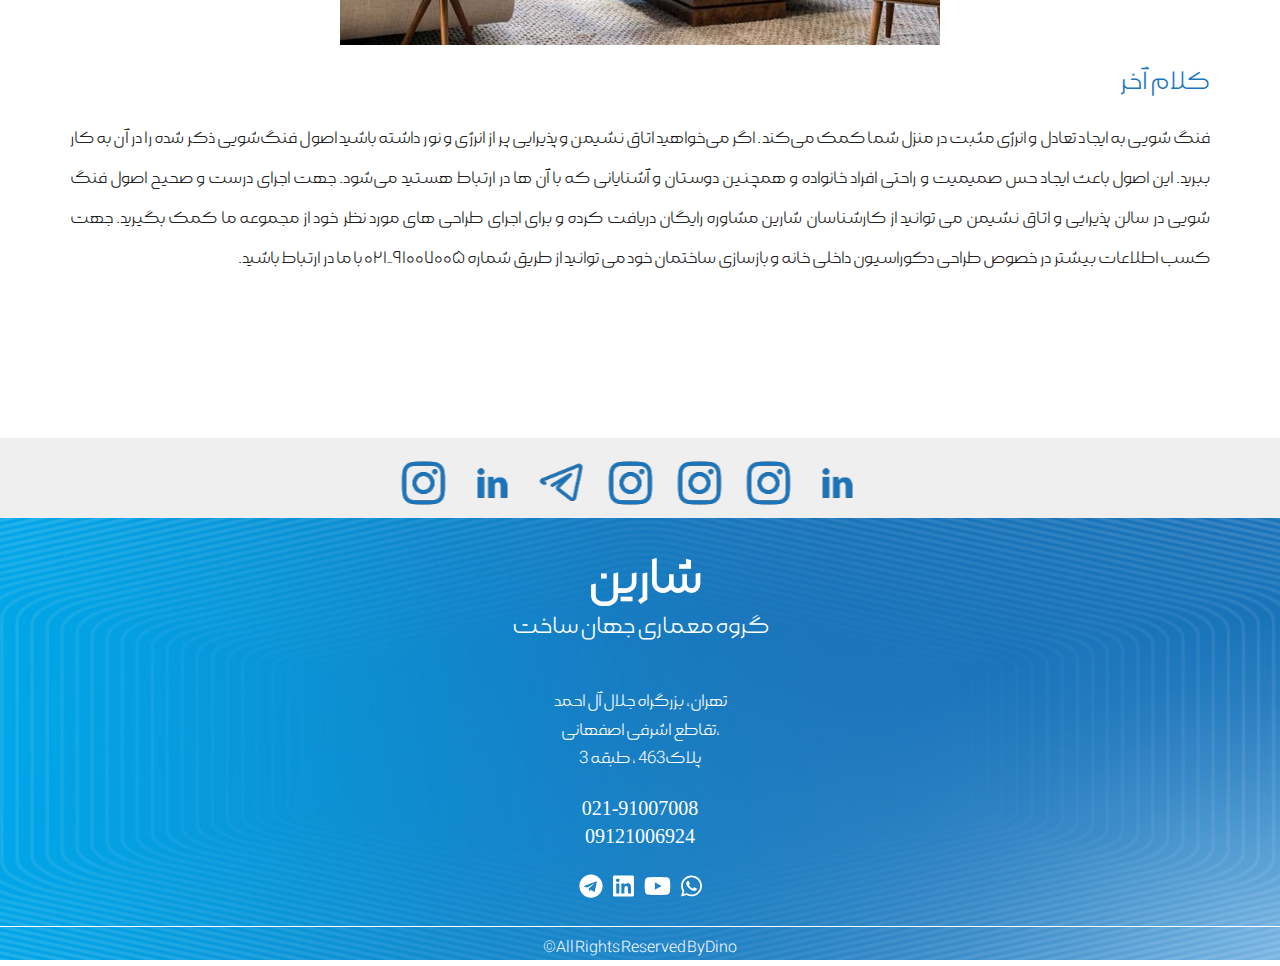
<file: pages/single-blog.html>
<!DOCTYPE html>

<html class="no-js">

<head>
    <meta charset="utf-8">
    <meta http-equiv="X-UA-Compatible" content="IE=edge">
    <meta name="viewport" content="width=device-width, user-scalable=no">
    <title> تک صفحه مقالات /شرکت جهان ساخت شارین</title>
    <link href="../assets/imgs/index/favicon.png" rel="icon">
    <link rel="stylesheet" href="../assets/css/style.css">
    <link rel="stylesheet" href="../libs/css/bootstrap.min.css">
    <link rel="stylesheet" href="../libs/fontawesome/css/fontawesome.min.css">
    <link rel="stylesheet" href="../libs/fontawesome/css/all.css">
    <link rel="stylesheet" href="../libs/css/animate.css">
    <link rel="stylesheet" href="../assets/css/nav-mac.css">
    <link rel="stylesheet" href="../assets/css/blog.css">
    <script src="../libs/wow/wow.js "></script>
    <script>
        new WOW().init();
    </script>

<body>
    <!-- header -->
    <input type="checkbox" id="active">
    <label onclick="blur_body()" for="active" class="menu-btn"><span></span></label>
    <label onclick="blur_body()" for="active" class="close"></label>
    <div id="wrapper" class="wrapper ">
        <div class="dock1">
            <div class="dock1-container">
                <li class="li-1"> <a href="../index.html"><span class="ico">صفحه اصلی</span></a> </li>
                <li class="li-2"> <a href="project.html"><span class="ico">پروژه ها</span></a></li>
                <li class="li-3"> <a href="product.html"><span class="ico">محصولات</span></a></li>
                <li class="li-4"><a href="services-all.html"> <span class="ico">خدمات</span></a></li>
                <li class="li-5"><a href="bloges.html"><span class="ico">مقالات</span></a></li>
                <li class="li-6"><a href="aboutus.html"><span class="ico">درباره ما</span></a></li>
                <li class="li-7"> <a href="contact.html"><span class="ico">تماس با ما</span></a></li>
            </div>
        </div>
        <div class="grid-container-header">
            <img src="../assets/imgs/index/Asset 33.png" alt="" width="3%%" class="random-img">
            <img src="../assets/imgs/index/Asset 33.png" alt="" width="4%" class="random-img">
            <img src="../assets/imgs/index/Asset 33.png" alt="" width="2%" class="random-img">
            <img src="../assets/imgs/index/Asset 33.png" alt="" width="3%" class="random-img">
            <img src="../assets/imgs/index/Asset 33.png" alt="" width="3%" class="random-img">
            <img src="../assets/imgs/index/Asset 33.png" alt="" width="1%%" class="random-img">
        </div>

    </div>
    <!-- /header -->

    <!-- shape-round-in-all-page -->
    <div class="grid-container-blog-single">
        <img src="../assets/imgs/index/Asset-3.png" alt="" width="3%%" class="random-img-blog-single">
        <img src="../assets/imgs/index/Asset-3.png" alt="" width="2%" class="random-img-blog-single">
        <img src="../assets/imgs/index/Asset-3.png" alt="" width="3%" class="random-img-blog-single">
        <img src="../assets/imgs/index/Asset-3.png" alt="" width="1%" class="random-img-blog-single">
        <img src="../assets/imgs/index/Asset-3.png" alt="" width="2%" class="random-img-blog-single">
        <img src="../assets/imgs/index/Asset-3.png" alt="" width="2%" class="random-img-blog-single">
    </div>
    <!-- /shape-round-in-all-page -->

    <div id="general-container">
        <section class="services-single-page">
            <!-- slider-up -->
            <div class="slider-services-page ">
                <img src="../assets/imgs/blog/Untitled-1.png" alt="">
                <p class=" wow bounceInUp " data-wow-delay="0.2s" data-wow-duration="1.5s">مقالات</p>
            </div>
            <!-- /slider-up -->

            <!-- single-blog-section -->
            <section id="single-blog">
                <div class="container">
                    <h2>فنگ شویی دکوراسیون اتاق نشیمن و سالن پذیرایی</h2>
                    <p>از فنگ شویی در قسمت های مختلف منزل برای چیدمانی صحیح و افزایش انرژی مثبت در سراسر منزل استفاده می
                        شود. برای فنگ شویی اتاق خواب و فنگ شویی اتاق نشمین و فنگ شویی آشپزخانه، اصولی وجود دارد که باید
                        رعایت شود و شما می توانید با رعایت
                        این اصول چیدمانی کاربردی را در سراسر منزل خود داشته باشید. با به کارگیری اصول فنگ شویی اتاق
                        نشیمن و یا سالن پذیرایی در طراحی این قسمت از منزل می توانید به احساسی خوب برسید. اتاق نشیمن و
                        پذیرایی طبق معماری جدید امروز در یک راستا
                        قرار دارند و با هم مرتبط هستند؛ پس باید از چیدمانی استفاده کنید تا با آن به خوبی بتوان فضای
                        نشیمن از پذیرایی را تفکیک کرد. از این رو جهت آشنایی با اصول چیدمان این قسمت از خانه بر اساس آیین
                        فنگ شویی در ادامه این مطلب همراه ما
                        باشید.
                    </p>
                    <h2>اصول فنگ شویی اتاق نشیمن</h2>
                    <p>اتاق نشیمن از مهم ترین بخش های منزل است که دکوراسیون آن باید صمیمانه و راحت باشد، اتاق نشیمن با
                        مبلمان راحتی، تلویزیون و میز شکل می گیرد که نحوه چیدن آن ها بسیار اهمیت دارد. برای اینکه بتوانید
                        به بهترین شکل اتاق نشیمن خود را طراحی
                        کنید طوری که انرژی مثبت در آن موج بزند، باید از اصول فنگ شویی که در موارد زیر ذکر شده است بهره
                        ببرید.</p>
                    <h2>۱٫ رنگ بندی سالن پذیرایی</h2>
                    <p>رنگ بهترین عنصری است که می توانیم از آن شروع کنیم، چون رنگ ها بیشترین تاثیر را به روی خلق و خو
                        انسان ها می گذارند. به علاوه رنگ ها در فنگ شویی نیز بسیار اهمیت دارند، زیرا هر رنگ به یکی از
                        عناصر فنگ شویی تعلق دارد. فنگ شویی بر این
                        اصل استوار است که رنگ می تواند تاثیر عمیقی روی عملکرد مغزی و احساس افراد بگذارد. مثلا رنگ های
                        تیره حس آرامش را در فرد ایجاد می کنند و رنگ های روشن انرژی را در فرد فعال نموده و او را برای
                        انجام فعالیت، شاد و پر انرژی می کند.
                        از استفاده بیش از حد رنگ نیز باید اجتناب کنید. نیازی نیست که تمام دیوارهای اتاق را با یک نوع
                        رنگ، رنگ آمیزی کنید. اگر می خواهید از تمام مزایای یک رنگ استفاده کنید، می توانید کمی از آن را در
                        فضای اتاق به کار ببرید. شما می توانید
                        از یک رنگ طبیعی مانند کرم یا بژ با منابع نور، آثار هنری، یک قالیچه بومی یا بالش های محلی برای
                        اتاق نشیمن خود استفاده کنید.</p>
                    <img src="../assets/imgs/blog/افقی-600x436.jpg" alt="" srcset="">
                    <h2>۲٫ نور کافی و هوای تازه اتاق نشیمن</h2>
                    <p>هوای گرفته و راکد و نور ضعیف، بزرگ ترین دشمن فنگ شویی در اتاق نشیمن هستند، پس تا آنجا که می
                        توانید به آن هوای تازه و نور مناسب وارد کنید. باز کردن همه­‌ پنجره­‌های اتاق نشیمن به مدت حداقل
                        نه دقیقه، یکی از روش­‌های فوق العاده آسان
                        برای پاکسازی فضای اتاق شما می­‌باشد (عدد ۹ در فنگ شویی عددی فرخنده بوده و به همین دلیل بیشتر از
                        آن استفاده می­‌شود). برای داشتن نور مناسب در دکوراسیون سالن پذیرایی بر اساس فنگ شویی، از چراغ
                        هایی که از سقف آویزان هستند استفاده
                        می شود، همچنین برای دلنشین تر کردن فضا و منتقل کردن حس آرامش، از آباژور های شیک و زیبا جهت قرار
                        گیری روی میز و یا لامپ های پایه دار زمینی نیز استفاده خواهد شد.
                    </p>
                    <img src="../assets/imgs/blog/نور-600x436.jpg" alt="" srcset="">
                    <h2>۳٫ نحوه چیدمان درست مبلمان</h2>
                    <p>مبلمان را طوری انتخاب کنید که دارای گوشه‎های تیز نباشند و مخصوصا میز وسط اگر گرد یا بیضی باشد،
                        بهتر است. نحوه چیدمان آن‎ها در اتاق نشیمن باید به هیچ عنوان پشت به در ورودی نبوده و از دیوار نیز
                        فاصله کمی داشته باشند. همچنین اگر مبل‎هایتان
                        را به شیوه L بچینید، باعث می‎شود تمرکز در مرکز بوده و مهمانان حواس‎شان به جاهای دیگر پرت نشود و
                        به یکدیگر توجه کنند.</p>
                    <h2>۴٫ محل قرارگیری تلویزیون</h2>
                    <p>تلویزیون در خانه‎های ما مرکز توجه است، اما برای این‎که این قدرت جلب توجه آن بیشتر نشود بهتر است
                        تلویزیون را در قسمت شرقی اتاق نشیمن قرار ندهید. شمال و غرب بهترین مکان‎ها هستند، همچنین برای
                        زیبا تر شدن این بخش از خانه، می‎توانید
                        دیوار پشت تلویزیون خود را رنگی متفاوت از سه دیوار دیگر نشیمن‎تان بزنید و یا با کناف کاری آن را
                        از دیگر دیوار های خانه، متمایز کنید.
                    </p>
                    <img src="../assets/imgs/blog/1-600x436.jpg" alt="" srcset="">
                    <h2>کلام آخر</h2>
                    <p>فنگ شویی به ایجاد تعادل و انرژی مثبت در منزل شما کمک می‌کند. اگر
                        می‌خواهید اتاق نشیمن و پذیرایی پر از انرژی و نور داشته باشید اصول فنگ‌شویی ذکر شده را در آن به
                        کار ببرید. این اصول باعث ایجاد حس صمیمیت و راحتی افراد خانواده و همچنین
                        دوستان و آشنایانی که با آن ها در ارتباط هستید می‌شود. جهت اجرای درست و صحیح اصول فنگ شویی در
                        سالن پذیرایی و اتاق نشیمن می توانید از کارشناسان شارین مشاوره رایگان دریافت کرده و برای اجرای
                        طراحی های مورد نظر خود از مجموعه ما
                        کمک بگیرید. جهت کسب اطلاعات بیشتر در خصوص طراحی دکوراسیون داخلی خانه و بازسازی ساختمان خود می
                        توانید از طریق شماره ۹۱۰۰۷۰۰۵_۰۲۱ با ما در ارتباط باشید.
                    </p>
                </div>
            </section>
            <!-- /single-blog-section -->

            <!-- social-media-section -->
            <div class="text-center social-media-contact container-fluid ">
                <div class="dock">
                    <div class="dock-container">
                        <li class="li-1">
                            <img src="../assets/imgs/mac/2-5335781_camera_instagram_social-media_instagram-logo_icon.png"
                                alt="" srcset="" class="ico">
                        </li>
                        <li class="li-2">
                            <img src="../assets/imgs/mac/2-216394_linkedin_social_icon.png" alt="" srcset=""
                                class="ico">
                        </li>
                        <li class="li-3">
                            <img src="../assets/imgs/mac/2-5340247_chat_media_network_social_telegram_icon.png" alt=""
                                srcset="" class="ico">
                        </li>
                        <li class="li-4">

                            <img src="../assets/imgs/mac/2-5335781_camera_instagram_social-media_instagram-logo_icon.png"
                                alt="" srcset="" class="ico">
                        </li>
                        <li class="li-5">

                            <img src="../assets/imgs/mac/2-5335781_camera_instagram_social-media_instagram-logo_icon.png"
                                alt="" srcset="" class="ico">
                        </li>
                        <li class="li-6">

                            <img src="../assets/imgs/mac/2-5335781_camera_instagram_social-media_instagram-logo_icon.png"
                                alt="" srcset="" class="ico">
                        </li>
                        <li class="li-7">
                            <img src="../assets/imgs/mac/2-216394_linkedin_social_icon.png" alt="" srcset=""
                                class="ico">
                        </li>
                    </div>
                </div>
            </div>
            <!-- /social-media-section -->

            <!-- footer -->
            <footer>
                <section id="footer-main-page">
                    <div class=" text-center ">
                        <div></div>
                        <p class="footer-title ">شارین</p>
                        <p class="footer-content ">گروه معماری جهان ساخت</p>
                    </div>
                    <div class=" footer-info row container-fluid ">
                        <p class="footer-num col-lg-6  col-sm-12 col-md-12 ">
                            تهران، بزرگراه جلال آل احمد <br> تقاطع اشرفی اصفهانی، <br> پلاک<small
                                class="footer-num-main-farsi">463</small> ، طبقه <small
                                class="footer-num-main-farsi">3</small></p>
                        <p class="footer-address col-lg-6  col-sm-12 col-md-12">021-91007008 <br>09121006924</p>
                    </div>
                    <div class="text-center social-media-footer ">
                        <a href="https://www.instagram.com/sharinarc/"><i class="fab fa-telegram "></i></a>
                        <a href="https://www.instagram.com/sharinarc/"><i class="fab fa-linkedin "> </i></a>
                        <a href="https://www.instagram.com/sharinarc/"><i class="fab fa-youtube "></i></a>
                        <a href="https://www.instagram.com/sharinarc/"> <i class=" fab fa-whatsapp"></i></a>
                    </div>
                    <div class=" text-center ">
                        <div class="copyright ">
                            &copy;All Rights Reserved ByDino
                        </div>
                    </div>
                </section>
            </footer>
            <!-- footer -->
    </div>
    <script src="../assets/js/mac-nav.js"></script>
    <script src="../assets/js/app.js"></script>
    <script src="../libs/js/bootstrap.min.js"></script>
    <script src="../libs/js/jquery-1.11.1.min.js "></script>
    <script src="../libs/fontawesome/js/all.js"></script>
    <script src="../libs/counterup/counterup.min.js"></script>
</body>

</html>
</file>
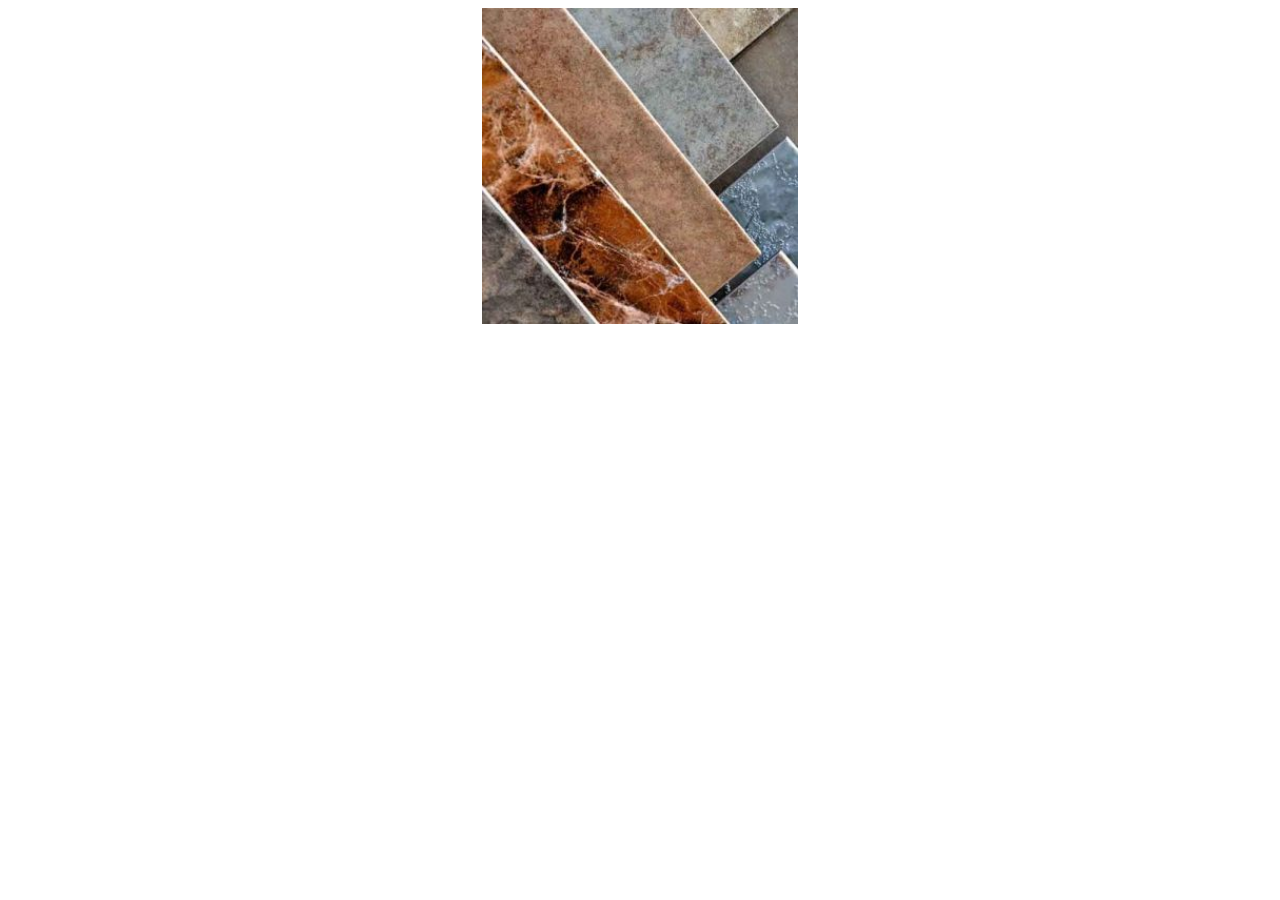
<file: pages/sol.html>
<!DOCTYPE html>
<html lang="en">

<head>
    <meta charset="UTF-8">
    <meta http-equiv="X-UA-Compatible" content="IE=edge">
    <meta name="viewport" content="width=device-width, initial-scale=1.0">
    <title>Document</title>
    <style>
        .card {
            position: relative;
            width: 25%;
            margin: auto;
        }

        .overly {
            opacity: 0;
            position: absolute;
            top: 0;
            width: 100%;
            height: 100%;
            background-color: rgba(255, 0, 0, 0.301);
            right: 0;
            transition: all 0.5s linear;

        }

        .card:hover .overly {
            opacity: 1;
        }

        img {
            width: 100%;
            height: 100%;

        }
    </style>
</head>

<body>
    <div class="card">
        <img src="../assets/imgs/product/سرامیک-پرسلانی-300x300.jpg" alt="">
        <div class="overly">
            <p>kfemvdfvm</p>
            <p>kfemvdfvm</p>
            <p>kfemvdfvm</p>
        </div>
    </div>
</body>

</html>
</file>
<file: assets/css/style.css>
@font-face {
    font-family: "Morabba_Bold";
    src: url("../fonts/Morabba/Morabba-Bold.otf") format('.otf'), url('../fonts/Morabba/Morabba-Bold.otf');
}

@font-face {
    font-family: "Morabba_Heavy";
    src: url("../fonts/Morabba/Morabba-Heavy.ttf") format('.otf'), url('../fonts/Morabba/Morabba-Heavy.otf');
}

@font-face {
    font-family: "Morabba-UltraLight";
    src: url("../fonts/Morabba/Morabba-UltraLight.ttf") format('.otf'), url('../fonts/Morabba/Morabba-UltraLight.otf');
}

@font-face {
    font-family: "IRANSansXFaNum-Black";
    src: url("../fonts/IRANSansXFaNum/IRANSansXFaNum-Black.ttf") format('.otf'), url('../fonts/Morabba/Morabba-UltraLight.otf');
}

html {
    width: 100% !important;
    max-width: 100%;
    padding: 0 !important;
    margin: 0 !important;
}

body {
    overflow-x: hidden !important;
    width: 100% !important;
    padding: 0 !important;
    margin: 0 !important;
    max-width: 100%;
    font-family: Morabba_Bold;
    font-family: Morabba_Heavy;
    font-family: Morabba-UltraLight;
}

.footer-num-main-farsi {
    font-family: IRANSansXFaNum-black !important;
}

.bg-all {
    width: 100%;
    height: 100%;
}

.font-num {
    font-family: IRANSansXFaNum !important;
}

* {
    margin: 0;
    padding: 0;
    box-sizing: border-box;
}

#active:checked~.wrapper {
    right: 0 !important;
    top: 0px;
    z-index: 5;
}


/* .nav-list:hover .nav-item:not(:hover) {
    filter: blur(50%);
    color: transparent;
    text-shadow: 0 0 5px rgba(255, 255, 255, 0.5);
    font-size: 59px;
} */

@media only screen and (max-width: 576px) {
    .wrapper ul {
        transform: translate(19%, 35%) !important;
    }

    .wrapper ul li a {
        font-size: 35px !important;
    }

    #active:checked+.menu-btn:before {
        transform: rotate(45deg);
        border-color: rgb(255, 255, 255) !important;
    }

    #active:checked+.menu-btn:after {
        transform: rotate(-45deg);
        border-color: rgb(255, 255, 255) !important;
    }
}

.nav-list:hover {
    filter: none 0.3s;
}

.menu-btn {
    position: fixed;
    right: 40px;
    /*left: 20px; */
    top: 20px;
    height: 50px;
    width: 50px;
    text-align: center;
    line-height: 50px;
    border-radius: 50%;
    font-size: 20px;
    cursor: pointer;
    color: black !important;
    transition: all 0.6s ease-in-out;
    z-index: 6;
    background-color: #1c79be;
}

.menu-btn span,
.menu-btn:before,
.menu-btn:after {
    content: "";
    position: absolute;
    top: calc(50% - 1px);
    left: 30%;
    width: 40%;
    border-bottom: 2px solid rgb(255, 255, 255);
    ;
    transition: transform .6s cubic-bezier(0.215, 0.61, 0.355, 1);
}

.menu-btn:before {
    transform: translateY(-8px);
}

.menu-btn:after {
    transform: translateY(8px);
}

.close {
    z-index: 1;
    width: 100%;
    pointer-events: none;
    transition: background .6s;
}


/* closing animation */

#active:checked+.menu-btn span {
    transform: scaleX(0);
}

#active:checked+.menu-btn:before {
    transform: rotate(45deg);
    border-color: rgb(255, 255, 255);
}

#active:checked+.menu-btn:after {
    transform: rotate(-45deg);
    border-color: rgb(255, 255, 255);
}

.wrapper {
    position: fixed;
    top: 0;
    right: -100%;
    height: 100%;
    width: 100%;
    transition: all 0.6s ease-in-out;
    background: linear-gradient(329deg, rgba(26, 117, 188, 1) 6%, rgba(0, 173, 239, 1) 44%, rgba(120, 182, 229, 1) 91%);
    opacity: 0.95;

}

.wrapper ul {
    list-style: none;
    direction: rtl;
    width: 100%;
    transform: translate(7%, 10%);
}

.wrapper ul li {
    text-align: center;
}

.wrapper ul li a {
    font-size: 58px;
    font-weight: normal;
    display: inline-block;
    transition: all 0.3s ease;
    transition: transform .6s cubic-bezier(0.215, 0.61, 0.355, 1);
    color: #fff;
    width: fit-content;
}

.wrapper ul li a:after {
    position: absolute;
    content: "";
    border-radius: 50px;
    transform: scaleY(0);
    z-index: 6;
    transition: transform 0.3s ease;
    background: none repeat scroll 0 0 transparent;
    bottom: 0;
    height: 2px;
    background: #ffffff;
    transition: width 0.3s ease 0s, left 0.3s ease 0s;
    width: 0;
}

.wrapper ul li a:hover:after {
    transform: scaleY(1);
}

input[type="checkbox"] {
    display: none;
}

.content {
    position: absolute;
    top: 50%;
    left: 50%;
    transform: translate(-50%, -50%);
    z-index: -1;
    text-align: center;
    width: 100%;
    color: #202020;
}

.content .title {
    font-size: 40px;
    font-weight: 700;
}

.content p {
    font-size: 35px;
    font-weight: 600;
}

#active:checked~.wrapper ul li a {
    opacity: 1;
}

.wrapper ul li a {
    transition: opacity 1.2s, transform 1.2s cubic-bezier(0.215, 0.61, 0.355, 1);
    transform: translateX(100px);
}

#active:checked~.wrapper ul li a {
    transform: none;
    line-height: 1.90;
    transition-timing-function: ease, cubic-bezier(.1, 1.3, .3, 1);
    transition-delay: .6s;
    transform: translateX(-100px);
}

.wrapper ul li a:hover:after {
    width: 100%;
    right: 0;
}

@media screen and (max-height: 300px) {
    .wrapper ul {
        margin-top: 40px;
    }
}

.nav-hide-services {
    display: none;
    position: absolute;
    top: 190px;
    right: 1210px;
}

.dropdown-services ul li a {
    color: #fff;
    font-size: 25px;
    font-weight: 300;
    transition-timing-function: ease, cubic-bezier(.1, 1.3, .3, 1);
    transition-delay: 1.1s;
    display: block;
    position: relative;
}

.dropdown-services:active .nav-hide-services {
    display: inline-block;
}

.dropdown-services:focus .nav-hide-services {
    display: inline-block;
}

.dropdown-services:checked .nav-hide-services {
    display: inline-block;
}

.dropdown-services svg {
    font-size: 27px;
    margin: 8px;
}

@media only screen and (max-width: 600px) {
    .social-media-slider {
        display: none;
    }
}

/* .grid-container-slider img:nth-child(1) {
    top: 266px;
    left: 252px;
}

.grid-container-slider img:nth-child(2) {
    top: 180px;
    right: 300px;
}

.grid-container-slider img:nth-child(3) {
    top: 520px;
    right: 350px;
}

.grid-container-slider img:nth-child(4) {
    top: 500px;
    left: 350px;
}

.grid-container-slider img:nth-child(5) {
    top: 220px;
    right: 700px;
} */

/* ------------------------------------random-img------------------------------ */

.random-img {
    animation: rotation 15s infinite linear;
}

@keyframes rotation {
    from {
        transform: rotate(0deg);
    }

    to {
        transform: rotate(359deg);
    }
}

.grid-container-header, .grid-container {
    width: 100%;
    position: relative;
}

.grid-container-header img:nth-child(1) {
    top: 166px;
    left: 374px;
}

.grid-container-header img:nth-child(2) {
    top: 150px;
    right: 476px;
}

.grid-container-header img:nth-child(3) {
    top: 360px;
    right: 350px;
}

.grid-container-header img:nth-child(4) {
    top: 520px;
    left: 350px;
}

.grid-container-header img:nth-child(5) {
    top: 720px;
    left: 550px;
}

.grid-container-header img:nth-child(6) {
    top: 500px;
    right: 588px;
}

.grid-container-header img, .grid-container-slider img {
    position: absolute;
}

@media only screen and (max-width: 600px) {
    .card-blog1 {
        display: none;
    }

    .title-read-more-blogs {
        width: 20% !important;
        font-size: 15px !important;
    }
}

.card-blog1 {
    width: 21rem;
}

.amount-of-pr-icon {
    padding: 15px !important;
}

.grid-container-slider img:nth-child(1) {
    top: +266px;
    left: 252px;
}

.grid-container-slider img:nth-child(2) {
    top: +180px;
    right: 300px;
}

.grid-container-slider img:nth-child(3) {
    top: +520px;
    right: 350px;
}

.grid-container-slider img:nth-child(4) {
    top: 520px;
    left: 350px;
}

.grid-container-slider img:nth-child(5) {
    top: +500px;
    left: 350px;
}

.grid-container-slider img:nth-child(6) {
    top: +220px;
    right: 700px;
}


/* -----------------------------------------------------project-------------------------------------------- */

#project {
    margin-bottom: 150px;
    margin-top: 770px;
    direction: rtl;
    margin-left: 8%;
    margin-right: 8%;
}

.container1 {
    -webkit-transform-style: preserve-3d;
    transform-style: preserve-3d;
    -webkit-perspective: 1000px;
    perspective: 1000px;
    margin-right: 10px !important;
}



.front,
.back {
    box-shadow: 0 4px 8px 0 rgba(0, 0, 0, 0.25);
    background: linear-gradient(rgb(112 112 112 / 45%), rgb(64 64 64 / 60%));
    border-radius: 10px;
    -webkit-transition: -webkit-transform .7s cubic-bezier(0.4, 0.2, 0.2, 1);
    transition: -webkit-transform .7s cubic-bezier(0.4, 0.2, 0.2, 1);
    -o-transition: transform .7s cubic-bezier(0.4, 0.2, 0.2, 1);
    transition: transform .7s cubic-bezier(0.4, 0.2, 0.2, 1);
    transition: transform .7s cubic-bezier(0.4, 0.2, 0.2, 1), -webkit-transform .7s cubic-bezier(0.4, 0.2, 0.2, 1);
    -webkit-backface-visibility: hidden;
    backface-visibility: hidden;
    text-align: center;
    min-height: 280px;
    height: auto;
    border-radius: 10px;
    color: #fff;
    font-size: 1.5rem;
}


.front:after {
    position: absolute;
    top: 0;
    left: 0;
    z-index: 1;
    width: 100%;
    height: 100%;
    content: '';
    display: block;
    opacity: .6;
    -webkit-backface-visibility: hidden;
    backface-visibility: hidden;
    border-radius: 10px;
}



.back {
    position: absolute;
    top: 0;
    left: 0;
    width: 100%;
}

.inner {
    -webkit-transform: translateY(-50%) translateZ(60px) scale(0.94);
    transform: translateY(-50%) translateZ(60px) scale(0.94);
    top: 50%;
    position: absolute;
    left: 0;
    width: 100%;
    -webkit-box-sizing: border-box;
    outline: 1px solid transparent;
    -webkit-perspective: inherit;
    perspective: inherit;

}

/* .inner img {
    width: 100%;

} */

.container1 .back {
    -webkit-transform: rotateY(180deg);
    transform: rotateY(180deg);
    -webkit-transform-style: preserve-3d;
    transform-style: preserve-3d;
}

.container1 .front {
    -webkit-transform: rotateY(0deg);
    transform: rotateY(0deg);
    -webkit-transform-style: preserve-3d;
    transform-style: preserve-3d;
}

.container1:hover .back {
    -webkit-transform: rotateY(0deg);
    transform: rotateY(0deg);
    -webkit-transform-style: preserve-3d;
    transform-style: preserve-3d;
}

.container1:hover .front {
    -webkit-transform: rotateY(-180deg);
    transform: rotateY(-180deg);
    -webkit-transform-style: preserve-3d;
    transform-style: preserve-3d;
}

.front .inner p {
    font-size: 25px;
    margin-bottom: 2rem;
    position: relative;
    font-weight: bold;
}

.front .inner p:after {
    content: '';
    width: 4rem;
    height: 2px;
    position: absolute;
    background: #C6D4DF;
    display: block;
    left: 0;
    right: 0;
    margin: 0 auto;
    bottom: -.75rem;
}

.front .inner span {
    color: rgba(255, 255, 255, 0.7);
    font-weight: 500;
}

.project-title {
    font-size: 45px;
    font-weight: bold;
    color: #58595b;
    margin-bottom: 55px;
    justify-content: right;
    display: flex;
}

@media (max-width: 500px) {

    .owl-prev,
    .owl-next {
        display: none;
    }
}


/* ------------------------------------------------why-us---------------------------------------------- */

#why-choose-us {
    margin-top: 200px;
}

.img-why-choose-us {
    width: 100% !important;
    height: 406px;
    background: linear-gradient(rgba(255, 255, 255, 0), rgba(162, 164, 175, 0)), url(../imgs/index/Untitled-1.png);
    background-position: center center;
    background-size: cover;
}

.introduce-section-title-container h4 {
    z-index: 2;
    position: absolute;
    text-align: center;
    font-weight: bold;
    font-size: 44px;
    width: 100%;
    color: white;
    margin-top: 4%;
    margin-left: 15px;
}

.img img {
    z-index: 1;
    position: relative;
}


/*  */

.card {
    box-shadow: 0 4px 8px 0 rgba(73, 73, 73, 0.25);
    margin: 0 !important;
    padding: 0 !important;
}

.card:hover .card__caption {
    transform: translateY(-2%);
}


.card__thumb {
    position: relative;
    background-color: white;
}

.card__thumb::after {
    position: absolute;
    top: 0;
    display: block;
    content: '';
    width: 100%;
    height: 100%;
    transition: 0.3s;
}

.card__caption {
    border-left: 1px solid lightgray;
    position: absolute;
    top: 50%;
    z-index: 1;
    color: white;
    background-color: rgb(255, 255, 255);
    transform: translateY(-7%);
    transition: 0.5s;
    border-radius: 2px;
    padding: 25px;
    margin-bottom: 30px;
    width: 100%;
}

.introduce-card-container {
    text-align: center;
    position: relative;
    top: -80px;
}

@media (min-width: 1024px) {
    .card__caption {
        top: calc(100% - 110px);
        transform: unset;
    }
}

.card__title {
    overflow: hidden;
    font-size: 21px;
    line-height: 28px;
    text-shadow: 0px 1px 5px #d9dfe3;
    text-overflow: ellipsis;
    color: #58595b;
    -webkit-box-orient: vertical;
    font-weight: bold;
    margin-bottom: 67px;
    text-align: center;
    width: 100%;
    cursor: pointer;
}

.card__snippet {
    max-height: 150px;
    margin: 20px 0px;
    overflow: hidden;
    font-size: 17px;
    line-height: 20px;
    text-overflow: ellipsis;
    transition: all 0.5s ease-in-out 0s;
    -webkit-box-orient: vertical;
    color: #58595b;
    text-align: center;
    direction: rtl;
}


/* --------------------------------------------------clients-------------------------------------- */

.img-client-color {
    filter: grayscale(100%);
    width: 100px !important;
    display: block !important;
    margin: auto;
}


/* .owl-item {
    display: flex;
    justify-content: center;
} */

.img-client-color:hover {
    filter: none;
    transition: 1s;
    transform: translateY(-5%);
}

#clients h3 {
    font-size: 45px;
    font-weight: bold;
    color: #58595b;
    margin-bottom: 75px;
}

.owl-carousel .owl-item img {
    text-align: center;
}

#clients .container div img {
    opacity: 0.5;
}

#clients .container div img:hover {
    opacity: 1;
    transform: translateY(+8px) scale(1.005) translateZ(0);
    transition-duration: 1.5s;
}

.clients-title {
    font-size: 40px;
    font-weight: bold;
    color: #58595b;
    margin-bottom: 55px;
}

.img-client .owl-next,
.img-client .owl-prev {
    display: none;
}

#clients {
    margin-top: 150px;
    margin-bottom: 100px;
}

@media (max-width :576px) {
    #clients {
        margin-top: 70px !important;
    }

    .service-title {
        margin-top: -287px;
    }
}

@media (max-width :1200px) {
    #clients {
        margin-top: 10px !important;
    }

    .service-title {
        margin-top: -90px !important;
    }

    #project {
        margin-top: 1020px !important;
        margin-left: 0 !important;
        margin-right: 0 !important;
    }

}

/* ------------------------------------footer---------------------------------------- */

@media(max-width: 576px) {
    #footer-main-page {
        width: 100% !important;
        height: auto !important;
    }

    .footer-title {
        font-size: 30px !important;
        font-weight: 600;
    }

    .footer-address {
        font-size: 14px !important;
    }

    .footer-num {
        font-size: 10px !important;
        margin-top: 11px;
    }

    .footer-content {
        font-size: 20px !important;
        font-weight: 500;
        margin-top: 5px !important;
    }

    .social-media-footer svg {
        font-size: 18px !important;
        margin-left: 10px !important;
    }
}

#footer-main-page {
    background: url(../imgs/index/footer-bk.jpg);
    background-size: cover;
    background-position: center center;
}

.footer-title {
    font-size: 56px;
    font-weight: bold;
    padding-top: 21px;
    color: #ffffff;
    margin-bottom: -12px;
    margin-left: 9px;
}

.footer-content {
    font-size: 28px;
    font-weight: 500;
    color: #ffffff;
    margin-bottom: 40px;
}

.footer-address {
    /* border-left: 2px solid #ffffff; */
    padding-top: 11px;
    padding-bottom: 11px;
    font-size: 20px;
    color: #ffffff;
    width: 100%;
    font-family: IRANSansXFaNum !important;
}

.credits {
    color: white;
}

.footer-num {
    color: #ffffff;
    font-size: 20px;
    width: 100%;
}

.social-media-footer {
    font-size: 24px !important;
    padding-bottom: 20px;
    color: white;
    display: flex;
    justify-content: center;
    gap: 10px;
}

.social-media-footer i .fa {
    color: white;
}

.social-media-footer:hover {
    text-decoration: none !important;
}

.copyright {
    border-top: 1px solid #ffffff;
    color: #ffffff;
    padding-top: 10px;
}


/* ---------------------------------------------------services------------------------------------ */

#services {
    margin-top: 300px;
    direction: rtl !important;
}

.all-card-blog-section {
    margin-bottom: 150px;
}

#services .col-lg-3 {
    float: right !important;
}

#anim1, #anim2, #anim3, #anim4, #anim5, #anim6, #anim7 {
    margin-left: 45px;
    z-index: 4;
    position: relative;
}

.card2 {
    transition: 1.25s;
    cursor: pointer;
    text-align: center;
    padding: 50px 0;
    border: 1px solid lightgray;
}

main {
    min-width: 100vh
}

.card2-title {
    font-size: 22px;
    font-weight: bold;
    transition: 1.25s;
    cursor: pointer;
    color: #58595b;
    color: linear-gradient(329deg, rgba(26, 117, 188, 1) 6%, rgba(0, 173, 239, 1) 44%, rgba(120, 182, 229, 1) 91%);
}

.first-info-card-services {
    border: none !important;
}



.back-services-icon {
    transition: 1.5s;
    cursor: pointer;
    z-index: 2;
}

.card2-block:hover .back-services-icon {
    transform: scale(1.25) rotate(90deg);
}

.icon-servise {
    position: relative;
    z-index: 88;
}

.card2-text {
    /* height: 80px; */
    padding-right: 20px;
    padding-left: 20px;
    color: #58595b;
}


.card2::before,
.card2::after {
    position: absolute;
    pointer-events: none;
}

.title-read-more-btn {
    background: rgb(26, 117, 188);
    background: linear-gradient(329deg, rgba(26, 117, 188, 1) 6%, rgba(0, 173, 239, 1) 44%, rgba(120, 182, 229, 1) 91%);
    border: none;
    border-radius: 38px;
    padding: 6px 23px 6px 23px;
    font-size: 23px;
    width: 100%;
    text-align: center;
    color: white !important;
}

.title-read-more:hover {
    box-shadow: 0 4px 8px 0 rgba(73, 73, 73, 0.25);
}

.service-title {
    font-size: 40px;
    font-weight: bold;
    color: #58595b;
    text-align: center;
}

.card2 .card2-block p {
    margin-bottom: 17px;
}

/* ----------------------social-media-slider---------------------------- */

.social-media-slider {
    position: absolute;
    top: 50%;
    left: 1.5%;
    transform: translate(0%, -50%);
}

.social-media-slider a {
    display: block;
}

.social-media-slider svg {
    display: block;
    padding-bottom: 5px;
    font-size: 33px;
    color: #1b75bb;
    z-index: 54684898;
}

.owl-prev {
    float: left;
    color: rgb(26, 117, 188);
    border: none;
    width: fit-content;
    padding: 12px;
    border-radius: 50%;
    margin-top: -140px;
    position: absolute;
    left: -35px;
}

.owl-next {
    float: right;
    color: rgb(26, 117, 188);
    border: none;
    width: fit-content;
    padding: 12px;
    border-radius: 50%;
    margin-top: -140px;
    position: absolute;
    right: -35px;
}


/* ---------------------------------------------------contact-us-------------------------------------------------------- */

.contact-slider-img {
    position: relative;
    top: -5px;
    padding: 0 !important;
    margin: 0 !important;
    width: 100%;
}

.contact-slider-p {
    position: absolute;
    font-size: 60px;
    color: white;
    font-weight: bold;
    top: 127px;
    width: 100%;
    text-align: center;
}

.map {
    margin: 0 !important;
    padding: 0 !important;
    top: -34px;
}

.adress-contact {
    background-color: #3484c3;
    height: 300px;
    border-radius: 3px;
    direction: rtl;
    color: white;
    padding-right: 60px !important;
    border-right: 1px solid white;
    top: -35px;
}

.adress-contact h3 {
    font-size: 30px;
    font-weight: bold;
}

.adress-contact p {
    font-size: 17px;
    font-weight: 300;
    font-family: IRANSansXFaNum !important;
}

.adress-contact button {
    float: left;
    box-shadow: 0 4px 8px 0 rgba(73, 73, 73, 0.25);
    padding: 8px 16px 8px 16px;
    font-size: 20px;
    border: 1px solid;
    border-color: #1a75bc;
    border-radius: 50px;
    margin-top: -19px;
    margin-left: 16px;
}

.adress-contact button a {
    color: #0086ec !important;
}

.info-box {
    top: 50%;
    left: 50%;
    transform: translate(0%, 8%);
    border-right: 2px solid;
    padding-right: 19px;
}

.request-form {
    direction: rtl;
}

.form-title {
    text-align: center;
    color: #1c1c1c;
    font-weight: 500;
    font-size: 29px;
    margin-top: 66px;
    padding-bottom: 40px;
    position: relative;
}

@media (max-width:576px) {
    .form-control {
        width: 100% !important;
    }
}


/* .form-control {
    width: 500px;
    display: block;
    margin: auto;
} */

form {
    width: 50%;
    margin: auto;
}

.form-title::after {
    content: '';
    width: 10rem;
    height: 2px;
    position: absolute;
    background: #0086ec;
    display: block;
    left: 0;
    right: 0;
    margin: 0 auto;
    bottom: 2.75rem;
}

.form input,
.form textarea {
    background-color: #efefef;
    border: none;
    display: block;
    margin: auto;
}

.form textarea {
    width: 1110px;
    margin-right: 15px;
}

::placeholder {
    color: #717171 !important;
}

.form button {
    color: white;
    background: rgb(26, 117, 188);
    padding: 4px 16px 4px 16px;
    font-size: 20px;
    border: 1px solid;
    border-color: #1a75bc;
    border-radius: 50px;
    margin-bottom: 150px;
    margin-top: 30px;
}

.form button:hover,
.form button:active,
.form button:focus {
    box-shadow: 0 4px 8px 0 rgba(73, 73, 73, 0.25);
}

.social-media-contact {
    width: 100% !important;
}

.social-media-contact svg {
    color: #3484c3 !important;
    font-size: 36px;
    margin-top: 24px;
    margin-right: 38px;
    width: 100%;
    height: auto;
}

@media (max-width:576px) {
    .social-media-contact svg {
        font-size: 18px;
    }
}

.services-header {
    width: 261px;
    height: 315px;
    padding: 20px;
    float: right !important;
    width: 100%;
}

.social-media-contact {
    background-color: #efefef;
    width: 100%;
    height: 80px;
}

.card__caption {
    box-shadow: 0 4px 8px 0 rgba(73, 73, 73, 0.25);
}


/* ----------------------------------------about-us------------------------------------------------------ */

.about-us-slider img {
    position: relative;
    top: -5px;
    width: 100% !important;
}

.about-us-tittle {
    position: absolute;
    top: 166px;
    width: 100%;
    font-size: 60px;
    color: white;
    font-weight: bold;
    text-align: center;
}

.img-about-us img {
    width: 550px;
    margin: auto;
    display: block;
}

.info-sharin {
    direction: rtl;
    margin-top: 100px;
}

.about-us-info-title {
    color: #1c1c1c;
    font-size: 30px;
    font-weight: 500;
    font-weight: bold;
    position: relative;
}

.about-us-sharin-title {
    position: relative;
}

.about-us-sharin-title::after {
    content: '';
    width: 10rem;
    height: 2px;
    position: absolute;
    background: #0086ec;
    display: block;
    left: 346px !important;
    right: 0;
    margin: 0 auto;
    bottom: -0.25rem;
}

.our-work,
.archivement,
.our-services-about-us {
    direction: rtl;
}

.about-us-info-content {
    line-height: 2.25;
    color: #1c1c1c;
    font-size: 19px;
    text-align: justify;
    margin-bottom: 70px;
}

.services-icon-about-us {
    width: 50px;
    display: inline;
    float: left;
    filter: grayscale();
    position: absolute;
}

.single-service:hover .services-icon-about-us {
    filter: none;
}

.about-us-info-content1 {
    line-height: 2.25;
    color: #1c1c1c;
    font-size: 19px;
    text-align: justify;
    display: inline-grid;
}

#services-in-aboutus-page .single-service {
    background-color: #a09c9a17 !important;
    border-radius: 8px;
}

#services-in-aboutus-page {
    text-align: center;
}

.single-service:hover {
    box-shadow: 0 4px 8px 0 rgba(73, 73, 73, 0.25);
    border-radius: 8px;
}

.single-service:hover .about-us-info-content1 {
    color: #00aeef;
}


/* @media (max-width:576) {
    .single-service {
        background-color: #efefef;
        margin-bottom: 16px;
        border-radius: 8px;
        width: 100px;
        cursor: pointer;
    }
} */

@media screen and(max-width:1200px) {
    .single-service {
        background-color: tan;
    }

    #services-in-aboutus-page {
        text-align: center;
    }
}

.our-services-about-us {
    margin-bottom: 150px;
}

.icon-amountof-workers {
    padding: 10px 20px !important;
}

.icon-about-us {
    border: 2px solid white;
    padding: 10px;
    border-radius: 8px;
}

#facts {
    background: url("../imgs/about-us/krakenimages-376KN_ISplE-unsplash.jpg") center top no-repeat fixed;
    opacity: 0.7;
    background-size: cover;
    padding: 60px 0 0 0;
    position: relative;
    direction: rtl;
}

#facts::before {
    content: '';
    position: absolute;
    left: 0;
    right: 0;
    top: 0;
    bottom: 0;
    background: rgba(80, 78, 78, 0.733);
    z-index: 9;
}

#facts .container {
    position: relative;
    z-index: 10;
}

#facts .counters span {
    font-weight: bold;
    font-size: 48px;
    display: block;
    color: #ffffff;
    font-family: IRANSansXFaNum !important;
}

.counter {
    font-family: IRANSansXFaNum !important;
}

#facts .counters p {
    padding: 0;
    margin: 0 0 20px 0;
    font-size: 18px;
    color: rgb(255, 255, 255);
}

#facts .facts-img {
    text-align: center;
    padding-top: 30px;
}


/* .our-services-about-us .col-lg-3 {
    width: 23% !important;
    margin-left: 20px !important;
    background-color: #8e8e8e1a;
    border-radius: 8px;
    margin-bottom: 11px;
} */

@media screen and (max-width:1200px) {
    #services {
        margin-bottom: 15px;
    }

    #cardzoom {
        margin-top: 5px !important;
    }
}


/* ----
--------------------------------------- slider-responsive--------------------------------------- */


/* .text-img-slider {} */


/* ------------------------------------------------------- services-page------------------------------------------------------------ */

#card-services {
    direction: rtl;
    float: right;
    border: 1px solid #efefef;
    padding: 12px !important;
    border-radius: 8px;
    /* margin-left: 10px !important; */
    margin-bottom: 12px !important;
    position: relative;
}

#card-services:hover {
    box-shadow: 0 4px 8px 0 rgba(73, 73, 73, 0.25);
}

.slider-services-page {
    direction: rtl;
    margin-top: -6px;
}

.slider-services-page p {
    width: 100%;
    text-align: center;
    position: absolute;
    color: white;
    font-weight: bold;
    font-size: 60px;
    top: 15%;
}

.slider-services-page img {
    position: relative;
    top: -30px !important;
}

@media (min-width: 1920px) {
    .slider-services-page img {
        position: relative;
        top: -40px !important;
        width: 100%;
    }
}

.card-title {
    font-size: 20px;
    font-weight: 700;
}

.card-body {
    margin-right: 7px;
}

.services-sharin-title {
    font-size: 27px;
    font-weight: bold;
    float: right;
    margin-bottom: 100px !important;
    margin-top: 60px !important;
    border-bottom: 2px solid #0086ec;
    padding-bottom: 8px;
}


/* -------------------------singlr-page-services------------------------------------- */

#services-single-page {
    float: right;
    direction: rtl !important;
    position: relative;
}

.services-single-page-button svg {
    position: absolute;
    margin-top: 18px;
    margin-left: 11px;
}

.services-single-page-button svg:hover {
    background-color: #00aeef;
}


/* 
#info-services {
float: left;
position: absolute;
} */

#services-single-page-button {
    display: inline-grid;
    margin-top: 193px;
    margin-left: 31px;
    width: fit-content;
    float: right;
    border-radius: 8px !important;
    background-color: #efefef;
    position: absolute;
}

#services-single-page-button button {
    padding: 14px;
    border: none;
    background-color: transparent;
}

#services-single-page-button button svg {
    margin-right: 8px !important;
    transition: transform 0.3s ease;
    transform: translateX(0px);
}

#services-single-page-button button:hover {
    color: #00aeef;
    border-bottom: 1px solid #00aeef;
}

.doc {
    direction: rtl;
    text-align: justify;
}

.doc h3 {
    font-size: 33px;
    margin-bottom: 21px;
    border-bottom: 1px solid dodgerblue;
    width: fit-content;
    padding-bottom: 9px;
    margin-top: 150px;
}

.doc p {
    line-height: 4rem;
    font-size: 18px;
    font-weight: 300;
}

.img-services {
    width: 100%;
    height: auto;
}

#services-single-page-button .btn-service:hover svg {
    transform: translateX(-6px);
}

.blur-display {
    filter: blur(6px);
}

.p-margin-bottom {
    margin-bottom: 150px;
}

.random-img-services-single {
    position: absolute;
    z-index: 500;
    animation: rotation 15s infinite linear;
}

.fab {
    color: white !important;
}

#info p {
    font-family: IRANSansXFaNum !important;
}

.inner a {
    color: white;
}

.inner a:hover {
    color: white;
}

@media only screen and (max-width: 576px) {

    .card2,
    .card2-back {
        text-align: center !important;
        padding-top: 30px;
        margin-bottom: 10px;
        width: 100%;
    }

    .img p {
        font-size: 23px !important;
    }

    .card-caption {
        padding: 15px !important;
    }

    .services-header {
        margin-top: 220px;
        text-align: center !important;
        width: 100%;
    }

    #services-single-page-button {
        display: flex !important;
        margin-top: -150px !important;
        margin-left: 0 !important;
        width: 100%;
        height: auto !important;
    }

    #services-single-page-button button {
        padding: 2px !important;
        font-size: 7px !important;
    }

    .services-sharin-title::after {
        display: none;
    }

    .slider-services-page p {
        width: 100%;
        top: 12% !important;
        text-align: center;
        position: absolute;
        font-weight: 100;
        font-size: 40px;
    }

    .back-services-icon {
        width: 15%;
    }

    /* slider-first */
    #img-back-building-slider {
        width: 500 px !important;
        height: 602 px !important;
        position: absolute
    }

    #logo-header {
        margin-left: 220px;
        margin-top: 20px;
        z-index: 9999;
    }

    #text-img-slider {
        width: 250px;
        height: 16px;
        /* margin-left: -96px; */
        margin-left: -77px;
        margin-top: 59px;
        position: relative;
    }

    .card__caption {
        border-radius: 15px !important;
    }

    .card {
        box-shadow: none;
        width: 100%;
    }

    .img-about-us img {
        width: 100%;
        margin-bottom: 26px;
    }

    .our-services-about-us .col-xs-12 {
        width: 50% !important;
        display: block;
        margin-left: 30% !important;
        margin-right: 5% !important;
        margin-bottom: 25px;
    }
}

.footer-info {
    text-align: center !important;
}

.info-contact {
    width: 100% !important;
}

#card-services {
    width: 100%;
}

.about-us-slider img {
    width: 100% !important;
}

#services-single-page-button {
    display: none !important;
}

@media(max-width: 430px) {
    .our-services-about-us .col-xs-12 {
        width: 60% !important;
        display: block;
        margin-left: 25% !important;
        margin-right: 5% !important;
    }
}

@media (max-width: 450px) {
    #text-img-slider {
        margin-left: -63;
        margin-top: 59px;
        position: relative;
    }
}

@media (max-width: 1200px) {

    .more-products,
    .search__input,
    .product-tittle-category,
    .product-name-category,
    .search__container svg {
        display: none;
    }

    .random-img-services-single {
        display: none;
    }

    .services-sharin-title::after {
        display: none;
    }

    .services-sharin-title::after {
        display: none;
    }

    .slider-services-page p {
        top: 4%;
    }
}

@media (min-width: 6000px) {
    .footer-info p {
        text-align: start !important;
    }
}

@media(min-width:577px) {
    #text-img-slider {
        margin-left: -94px;
    }
}

@media (min-width:798px) {
    #text-img-slider {
        margin-left: -158px;
    }
}

/* @media (min-width:1920px) {
    .footer-info p {
        width: auto !important;
        text-align: center I !important;
    }
} */

@media (max-width:798px) {
    .img-why-choose-us {
        background: transparent !important;
        background-position: center center;
        background-size: cover;
    }
}

.footer-info p {
    text-align: center;
    width: 100%;
}

/* #general-container {
    width: 102% !important;
} */

.card-img-project-single {
    display: flex;
    text-align: center;
    width: 100%;
}

@media (min-width:200px) and (max-width:1200px) {
    .postcard .postcard__img {
        display: none !important;
    }
}

@media (min-width:0px) and (max-width:450px) {
    #text-img-slider {
        margin-left: -48px;
    }
}

@media (min-width: 1200px) {
    .col-lg-4 {
        width: 31.333333% !important;
    }
}

.clients-title {
    display: flex;
    justify-content: center;
}
</file>
<file: assets/css/nav-mac.css>
.dock {
    width: auto;
    height: 60px;
    border-radius: 16px;
    display: flex;
    justify-content: center;
    position: absolute;
    left: 50%;
    transform: translateX(-50%);
    margin-top: 15px;
}

.dock .dock-container {
    padding: 3px;
    width: auto;
    height: 100%;
    display: flex;
    align-items: center;
    justify-content: center;
    border-radius: 8px;
    backdrop-filter: blur(13px);
    -webkit-backdrop-filter: blur(13px);
}

.dock .dock-container .li-bin {
    margin-left: 20px;
    border-left: 1.5px solid rgba(255, 255, 255, 0.4);
    padding: 0px 10px;
}

.dock .dock-container .li-1::after {
    position: absolute;
    width: 5px;
    height: 5px;
    border-radius: 50%;
    content: "";
    bottom: 2px;
}

.dock .dock-container li {
    list-style: none;
    display: flex;
    align-items: center;
    justify-content: center;
    width: 50px;
    height: 50px;
    vertical-align: bottom;
    transition: 0.2s;
    transform-origin: 50% 100%;
    margin-right: 19px;
}

.dock .dock-container li:hover {
    margin: 0px 13px 0px 13px;
}

.dock .dock-container li .ico {
    width: 100%;
    height: 100%;
    object-fit: cover;
    transition: 0.2s;
}

.dock .dock-container li .ico-bin {
    width: 94% !important;
    height: 94% !important;
    object-fit: cover;
    transition: 0.2s;
}

.dock .dock-container li .ico-bin:hover {
    margin-left: 10px;
}


/* -----------------------------------------menue-mac--------------------------------------------- */

.dock1 {
    width: auto;
    display: flex;
    justify-content: center;
    position: absolute;
    top: 150px;
    left: 48%;
    height: 80px;
}

.dock1 .dock1-container {
    padding: 3px;
    width: auto;
    height: 100%;
    align-items: center;
    justify-content: center;
    backdrop-filter: blur(13px);
    -webkit-backdrop-filter: blur(13px);
    transform: translate(7%, 10%);
}

.dock1 .dock1-container li {
    list-style: none;
    display: contents;
    align-items: center;
    justify-content: center;
    vertical-align: bottom;
    /* transition: 0.2s; */
    transform-origin: 50% 100%;
}


/* .dock1 .dock1-container li a {
    color: white;
    text-align: center;
    justify-content: center;
    width: 100% !important;
    float: left;
    font-size: 30px;
} */

.dock1 .dock1-container li a:hover {
    margin: 13px 0px 13px 0px;
}

.dock1 .dock1-container li .ico {
    width: 100%;
    text-align: center;
    color: white;
    font-size: 30px;
    height: 100%;
    object-fit: cover;
    transition: 0.2s;
    display: block;
    cursor: pointer;
}

.dock1-container:hover .ico:not(:hover) {
    filter: blur(50%);
    color: transparent;
    text-shadow: 0 0 5px rgba(255, 255, 255, 0.5);
}

@media only screen and (max-width: 576px) {
    .dock1 .dock1-container {
        transform: translate(-40%, 0%) !important;
    }

    .dock,
    .social-media-contact {
        display: none;
    }
}
</file>
<file: assets/css/blog.css>
/* This pen */

body {
    /* font-family: "Morabba" !important; */
    overflow-x: hidden;
    font-size: 16px;
    color: #202020;
    font-weight: initial;
    width: 100%;
}

a,
a:hover {
    text-decoration: none;
    transition: color 0.3s ease-in-out;
}


/* Cards */

.postcard {
    flex-wrap: wrap;
    display: flex;
    box-shadow: 0 4px 21px -12px rgba(0, 0, 0, 0.66);
    border-radius: 10px;
    margin: 0 0 2rem 0;
    overflow: hidden;
    position: relative;
    color: #fff;
}

.postcard:hover {
    box-shadow: 0 4px 8px 0 rgba(73, 73, 73, 0.25);
}

.postcard.dark {
    background-color: #18151f;
}

.postcard.light {
    background-color: #e1e5ea;
}

.postcard .t-dark {
    color: #18151f;
}

.postcard a {
    color: inherit;
    font-weight: 100;
}

.postcard .small {
    font-size: 80%;
}

.postcard .postcard__title {
    font-size: 1.75rem;
    color: #202020;
}

.postcard .postcard__title a {
    font-weight: 400 !important;
}

.postcard .postcard__img {
    max-height: 180px;
    object-fit: cover;
    position: relative;
}

@media only screen and (max-width: 600px) {
    .postcard .postcard__img {
        max-height: 460px !important;
        display: inline;
    }

    .grid-container {
        display: none;
    }

    .grid-container-services-single {
        display: none !important;
    }
}

@media (min-width:601px) and (max-width:1200px) {
    .postcard .postcard__img {
        display: none !important;
    }
}

.postcard .postcard__bar {
    width: 50px;
    height: 10px;
    margin: 10px 0;
    border-radius: 5px;
    background-color: #424242;
    transition: width 0.2s ease;
}

.postcard .postcard__text {
    padding: 1.5rem;
    direction: rtl;
    position: relative;
    display: flex;
    flex-direction: column;
    color: #202020;
}

.postcard .postcard__preview-txt {
    overflow: hidden;
    text-align: justify;
    color: #202020;
}

.postcard .postcard__tagbox {
    display: block;
    font-size: 14px;
    margin: 20px 0 0 0;
    padding: 0;
    justify-content: start;
}

.postcard .postcard__tagbox .tag__item {
    display: block;
    border-radius: 8px;
    padding: 4.5px 10px;
    margin: 0 0px 5px 0;
    cursor: default;
    user-select: none;
    width: fit-content;
    transition: background-color 0.3s;
}

.postcard .postcard__tagbox .tag__item:hover {
    background: #dfdfdf;
    box-shadow: 0 4px 8px 0 rgba(73, 73, 73, 0.25);
    color: #0086ec !important;
}

.postcard:before {
    content: "";
    position: absolute;
    top: 0;
    right: 0;
    bottom: 0;
    left: 0;
    background-image: linear-gradient(-70deg, #424242, transparent 50%);
    opacity: 1;
    border-radius: 10px;
}

.postcard:hover .postcard__bar {
    width: 100px;
}

@media screen and (min-width: 1200px) {
    .postcard {
        flex-wrap: inherit;
    }

    .postcard .postcard__title {
        font-size: 2rem;
    }

    .postcard .postcard__tagbox {
        justify-content: start;
    }

    .pagination {
        justify-content: start !important;
    }

    .postcard .postcard__img {
        max-height: 100%;
        transition: transform 0.3s ease 0s;
        /* max-width: 390px !important; */
    }

    .postcard .postcard__text {
        direction: rtl;
        padding: 3rem;
        width: 100%;
    }

    .postcard .media.postcard__text:before {
        content: "";
        position: absolute;
        display: block;
        background: #18151f;
        top: -20%;
        height: 130%;
        width: 55px;
    }

    .postcard:hover .postcard__img {
        transform: scale(1.1);
    }

    .postcard:nth-child(n) .postcard__text::before {
        left: -12px !important;
        transform: rotate(4deg);
    }
}

@media screen and (min-width: 1024px) {
    .postcard__text {
        padding: 2rem 3.5rem;
        direction: rtl !important;
    }

    .postcard__text:before {
        content: "";
        position: absolute;
        display: block;
        top: -20%;
        height: 130%;
        width: 55px;
    }
}


/* COLORS */

.postcard .postcard__tagbox .red.play:hover {
    background: #0086ec !important;
}

.blue .postcard__title:hover {
    color: #0086ec !important;
    display: block;
}

.blue .postcard__bar {
    background-color: #0086ec !important;
    height: 2px;
    margin-bottom: 30px;
}

.blue::before {
    background-image: linear-gradient(-30deg, #efefef, transparent 50%);
}

.postcard__tagbox svg {
    margin-left: 5px !important;
}

.postcard__subtitle small svg {
    margin-right: 5px !important;
}

.blog-card {
    margin-top: 150px;
    margin-bottom: 150px;
}

button {
    -webkit-appearance: none;
    background: transparent;
    border: 0;
    outline: 0;
}

.paginate {
    position: relative;
    margin: 10px;
    width: 50px;
    height: 50px;
    cursor: pointer;
    transform: translate3d(0, 0, 0);
    position: absolute;
    margin-top: 45px;
    margin-bottom: 55px;
}

.paginate i {
    position: absolute;
    left: 0;
    width: 20px;
    height: 5px;
    border-radius: 2.5px;
    background: #0086ec;
    transition: all 0.15s ease;
}

.paginate.left {
    right: 58%;
}

.paginate.left i {
    transform-origin: 0% 50%;
}

.paginate.left i:first-child {
    transform: translate(0, -1px) rotate(40deg);
}

.paginate.left i:last-child {
    transform: translate(0, 1px) rotate(-40deg);
}

.paginate.left:hover i:first-child {
    transform: translate(0, -1px) rotate(30deg);
}

.paginate.left:hover i:last-child {
    transform: translate(0, 1px) rotate(-30deg);
}

.paginate.left:active i:first-child {
    transform: translate(1px, -1px) rotate(25deg);
}

.paginate.left:active i:last-child {
    transform: translate(1px, 1px) rotate(-25deg);
}

.paginate.left[data-state=disabled] i:first-child {
    transform: translate(-5px, 0) rotate(0deg);
}

.paginate.left[data-state=disabled] i:last-child {
    transform: translate(-5px, 0) rotate(0deg);
}

.paginate.left[data-state=disabled]:hover i:first-child {
    transform: translate(-5px, 0) rotate(0deg);
}

.paginate.left[data-state=disabled]:hover i:last-child {
    transform: translate(-5px, 0) rotate(0deg);
}

.paginate.right {
    left: 58%;
}

.paginate.right i {
    transform-origin: 100% 50%;
}

.paginate.right i:first-child {
    transform: translate(0, 1px) rotate(40deg);
}

.paginate.right i:last-child {
    transform: translate(0, -1px) rotate(-40deg);
}

.paginate.right:hover i:first-child {
    transform: translate(0, 1px) rotate(30deg);
}

.paginate.right:hover i:last-child {
    transform: translate(0, -1px) rotate(-30deg);
}

.paginate.right:active i:first-child {
    transform: translate(1px, 1px) rotate(25deg);
}

.paginate.right:active i:last-child {
    transform: translate(1px, -1px) rotate(-25deg);
}

.paginate.right[data-state=disabled] i:first-child {
    transform: translate(5px, 0) rotate(0deg);
}

.paginate.right[data-state=disabled] i:last-child {
    transform: translate(5px, 0) rotate(0deg);
}

.paginate.right[data-state=disabled]:hover i:first-child {
    transform: translate(5px, 0) rotate(0deg);
}

.paginate.right[data-state=disabled]:hover i:last-child {
    transform: translate(5px, 0) rotate(0deg);
}

.paginate[data-state=disabled] {
    opacity: 0.3;
    cursor: default;
}

.counter {
    text-align: center;
    position: absolute;
    width: 100%;
    right: 0 !important;
    margin-top: 55px;
    font-size: 22px;
    margin-bottom: 50px;
    text-shadow: 0px 2px 0px rgba(0, 0, 0, 0.2);
    color: #0086ec;
}

.card-blog1 {
    width: 18rem;
    float: right;
    margin-top: 153px;
    direction: rtl;
    cursor: pointer;
    margin-right: 163px;
}

.card-blog1-header {
    margin-right: 3px;
    font-size: 30px;
    font-weight: 300;
    direction: rtl;
    display: block;
    margin-bottom: 10px;
}

.blogs-category {
    font-family: 'IRANSansXFaNum';
    text-align: center;
    border-bottom: 1px solid #707070;
    direction: rtl;
    color: #6b6c6d;
    padding-bottom: 6px;
    display: flex;
    justify-content: right;
}

.list-group-item:hover {
    color: #0086ec;
}

.list-group .list-group-item:hover {
    background: #efefee !important;
}

time span {
    font-family: 'IRANSansXFaNum ' !important;
}

.card-blog2 {
    width: 18rem;
    float: right;
    margin-top: 489px;
    direction: rtl;
    cursor: pointer;
    margin-right: -183px;
}

.card-blog2-header {
    background-color: #e1e5ea;
    font-size: 20px;
    padding: 15px;
    border-top-right-radius: 8px;
    border-top-left-radius: 8px;
}

@media only screen and (max-width: 600px) {
    .grid-container-services-single {
        display: none;
    }
}

@media only screen and (max-width: 1852px) {

    .card-blog1,
    .card-blog2 {
        display: none;
    }

    .title-read-more-blogs {
        width: 37%;
    }
}

.title-read-more-blogs {
    margin-top: 32px;
    background: rgb(26, 117, 188);
    background: linear-gradient(329deg, rgba(26, 117, 188, 1) 6%, rgba(0, 173, 239, 1) 44%, rgba(120, 182, 229, 1) 91%);
    border: none;
    border-radius: 50px;
    padding: 6px 23px 6px 23px;
    font-size: 19px;
    text-align: center;
    color: white !important;
    width: 14%;
}

.title-read-more-blogs:hover {
    background: transparent !important;
    color: rgb(26, 117, 188) !important;
    border: 1px solid #0086ec;
}


/* .postcard__img_link {
    width: 100% !important;
} */


/* ---------------------------------------------single-blog-------------------------------------- */

#single-blog {
    direction: rtl !important;
    justify-content: start;
    margin: 150px auto;
}

#single-blog h2 {
    margin-bottom: 20px;
    color: rgb(26, 117, 188);
}

#single-blog p {
    color: #202020;
    font-size: 20px;
    font-weight: 300;
    line-height: 2;
    text-align: justify;
}

#single-blog img {
    display: block;
    margin: auto;
}

@media only screen and (max-width: 600px) {
    #single-blog img {
        width: 100% !important;
        height: auto !important;
    }

    .card-blog1 {
        display: none !important;
    }

    .blog-card {
        margin-top: 70px;
    }
}

.grid-container-blog-single img:nth-child(1) {
    top: 600px;
    left: 252px;
}

.grid-container-blog-single img:nth-child(2) {
    left: 218px;
    top: 1000px;
}

.grid-container-blog-single img:nth-child(3) {
    top: 2000px;
    left: 95px;
}

.grid-container-blog-single img:nth-child(4) {
    top: 700px;
    right: 130px;
}

.grid-container-blog-single img:nth-child(5) {
    top: 1700px;
    right: 200px;
}

.grid-container-blog-single img:nth-child(6) {
    top: 2000px;
    right: 200px;
}

.random-img-blog-single {
    position: absolute;
    z-index: 500;
    animation: rotation 15s infinite linear;
}
</file>
